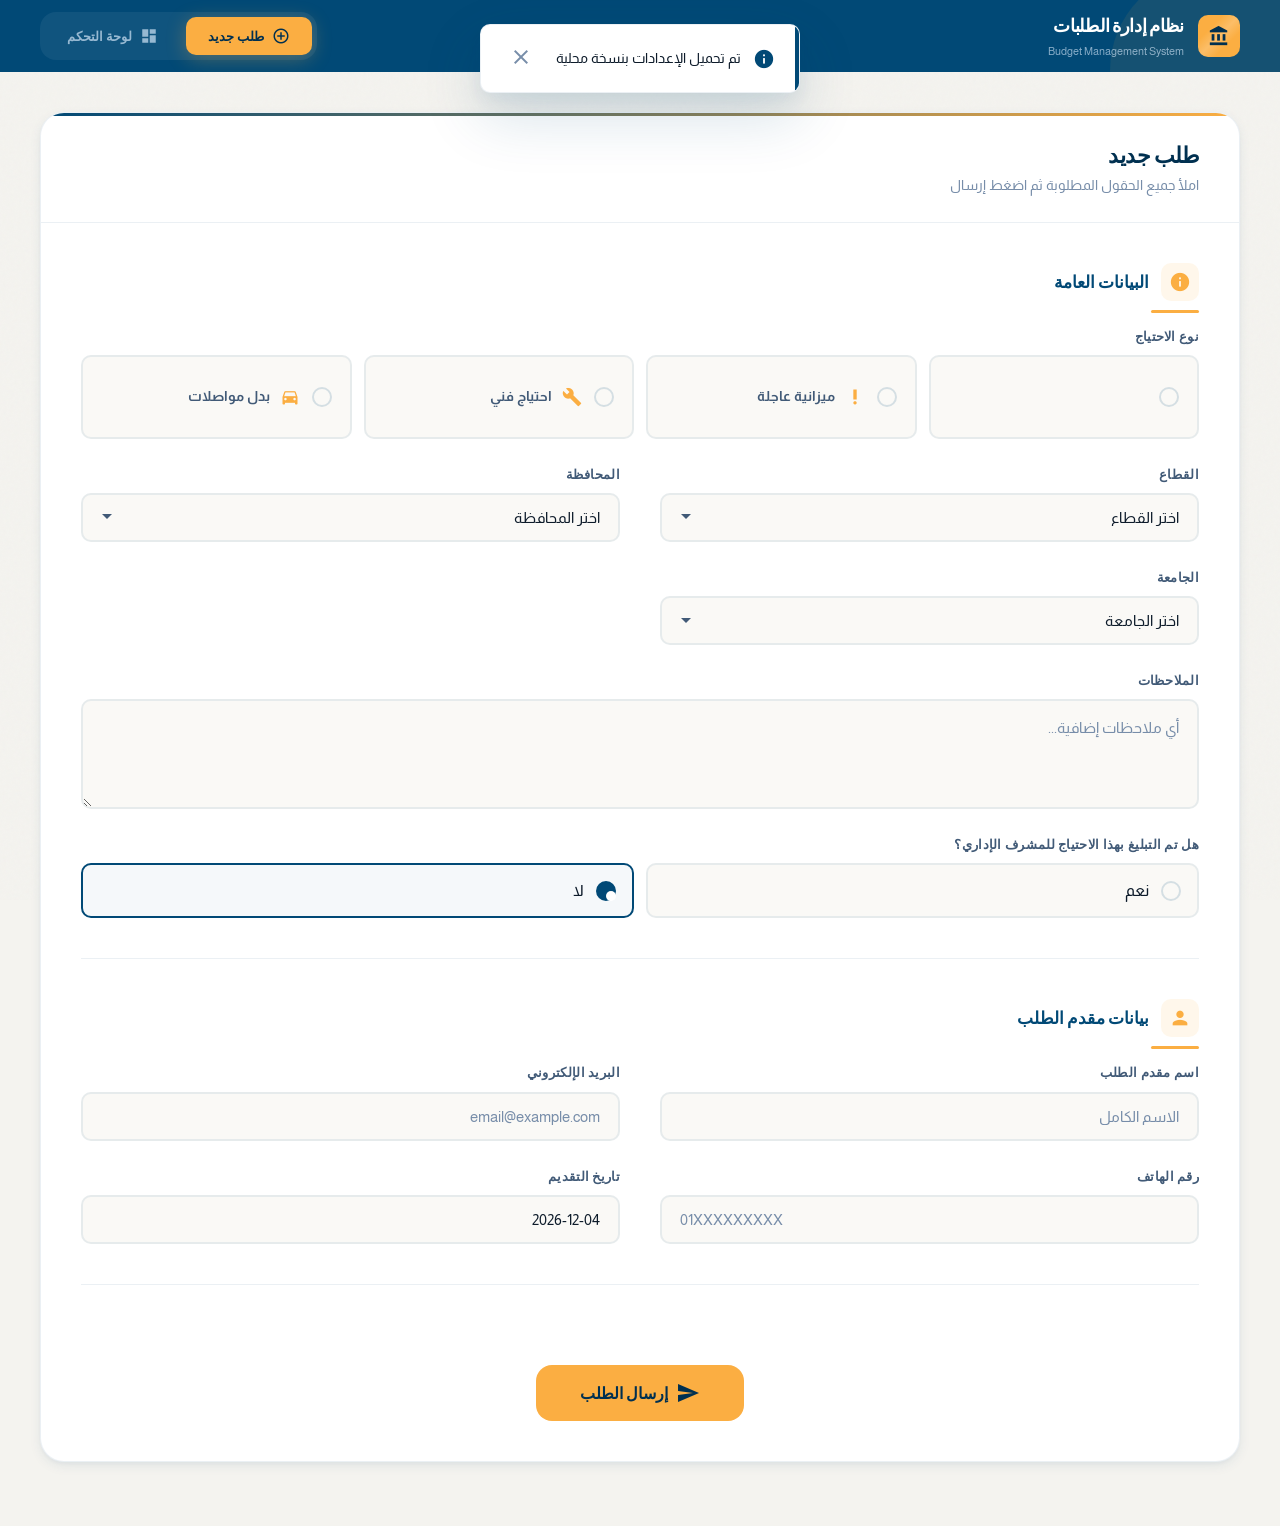
<file: index.html>
<!DOCTYPE html>
<html dir="rtl" lang="ar">
<head>
  <meta charset="UTF-8">
  <meta name="viewport" content="width=device-width, initial-scale=1.0">
  <base target="_top">
  <link rel="preconnect" href="https://fonts.googleapis.com">
  <link rel="preconnect" href="https://fonts.gstatic.com" crossorigin>
  <link href="https://fonts.googleapis.com/css2?family=Outfit:wght@300;400;500;600;700;800;900&family=Almarai:wght@300;400;700;800&display=swap" rel="stylesheet">
  <link href="https://fonts.googleapis.com/icon?family=Material+Icons" rel="stylesheet">

<style>
:root {
  --navy:#014976;--navy-deep:#003050;--navy-light:#016199;
  --amber:#FBAE42;--amber-light:#FFD076;--amber-dark:#E09830;
  --offwhite:#F4F3EF;--cream:#FAF9F6;--white:#FFFFFF;
  --success:#2ECC71;--success-bg:#E8FAF0;--warning:#F39C12;--warning-bg:#FEF5E7;
  --danger:#E74C3C;--danger-bg:#FDECEB;--info:#3498DB;--info-bg:#EBF5FB;
  --text-primary:#0D1B2A;--text-secondary:#415A77;--text-muted:#778DA9;
  --text-on-navy:#E0EFFF;--text-on-amber:#1B1105;
  --border-light:rgba(1,73,118,0.08);--border-medium:rgba(1,73,118,0.15);
  --shadow-sm:0 1px 3px rgba(1,73,118,0.06),0 1px 2px rgba(1,73,118,0.04);
  --shadow-md:0 4px 12px rgba(1,73,118,0.08),0 2px 4px rgba(1,73,118,0.04);
  --shadow-lg:0 12px 40px rgba(1,73,118,0.12),0 4px 12px rgba(1,73,118,0.06);
  --shadow-xl:0 24px 60px rgba(1,73,118,0.16),0 8px 20px rgba(1,73,118,0.08);
  --shadow-amber:0 4px 20px rgba(251,174,66,0.3);--shadow-navy:0 8px 30px rgba(1,73,118,0.2);
  --font-display:'Outfit',sans-serif;--font-body:'Almarai',sans-serif;
  --radius-sm:6px;--radius-md:10px;--radius-lg:16px;--radius-xl:24px;--radius-pill:100px;
  --space-xs:4px;--space-sm:8px;--space-md:16px;--space-lg:24px;--space-xl:40px;--space-2xl:64px;
  --ease-out:cubic-bezier(0.16,1,0.3,1);--ease-bounce:cubic-bezier(0.34,1.56,0.64,1);
  --ease-smooth:cubic-bezier(0.4,0,0.2,1);--duration-fast:150ms;--duration-base:300ms;
}
*,*::before,*::after{margin:0;padding:0;box-sizing:border-box}
html{scroll-behavior:smooth}
body{font-family:var(--font-body);background:var(--offwhite);color:var(--text-primary);line-height:1.7;min-height:100vh;overflow-x:hidden;-webkit-font-smoothing:antialiased}
body::before{content:'';position:fixed;top:0;left:0;width:100%;height:100%;background-image:url("data:image/svg+xml,%3Csvg viewBox='0 0 256 256' xmlns='http://www.w3.org/2000/svg'%3E%3Cfilter id='noise'%3E%3CfeTurbulence type='fractalNoise' baseFrequency='0.9' numOctaves='4' stitchTiles='stitch'/%3E%3C/filter%3E%3Crect width='100%25' height='100%25' filter='url(%23noise)' opacity='0.025'/%3E%3C/svg%3E");pointer-events:none;z-index:0}

.loading-overlay{position:fixed;top:0;left:0;width:100%;height:100%;background:var(--navy);display:flex;justify-content:center;align-items:center;z-index:9999}
.loader{text-align:center}
.spinner{width:48px;height:48px;border:3px solid rgba(255,255,255,0.15);border-top-color:var(--amber);border-radius:50%;animation:spin 0.8s linear infinite;margin:0 auto 20px}
@keyframes spin{to{transform:rotate(360deg)}}
.loader p{color:var(--text-on-navy);font-family:var(--font-display);font-weight:500;font-size:14px;letter-spacing:0.5px;opacity:0.7}

.toast-container{position:fixed;top:24px;left:50%;transform:translateX(-50%);z-index:10000;display:flex;flex-direction:column;gap:10px}
.toast{background:var(--white);padding:16px 24px;border-radius:var(--radius-md);box-shadow:var(--shadow-xl);display:flex;align-items:center;gap:12px;min-width:320px;max-width:500px;animation:toastSlideIn 0.4s var(--ease-out);border:1px solid var(--border-light);position:relative;overflow:hidden}
.toast::before{content:'';position:absolute;top:0;right:0;width:4px;height:100%}
.toast.success::before{background:var(--success)}.toast.error::before{background:var(--danger)}.toast.warning::before{background:var(--warning)}.toast.info::before{background:var(--navy)}
.toast-icon{font-size:22px}.toast.success .toast-icon{color:var(--success)}.toast.error .toast-icon{color:var(--danger)}.toast.warning .toast-icon{color:var(--warning)}.toast.info .toast-icon{color:var(--navy)}
.toast-message{flex:1;font-size:14px;font-weight:500;color:var(--text-primary)}
.toast-close{background:none;border:none;cursor:pointer;color:var(--text-muted);padding:4px;border-radius:var(--radius-sm);transition:all var(--duration-fast) var(--ease-smooth)}
.toast-close:hover{background:rgba(1,73,118,0.04);color:var(--text-primary)}
@keyframes toastSlideIn{from{transform:translateY(-30px);opacity:0}to{transform:translateY(0);opacity:1}}

.header{background:var(--navy);position:sticky;top:0;z-index:100;overflow:hidden}
.header::before{content:'';position:absolute;top:-30px;right:-30px;width:200px;height:200px;background:var(--amber);opacity:0.08;border-radius:50%;pointer-events:none}
.header-content{max-width:1400px;margin:0 auto;padding:0 var(--space-xl);display:flex;justify-content:space-between;align-items:center;height:72px;position:relative;z-index:1}
.logo{display:flex;align-items:center;gap:14px}
.logo-icon{width:42px;height:42px;background:var(--amber);border-radius:var(--radius-md);display:flex;align-items:center;justify-content:center;position:relative;overflow:hidden}
.logo-icon::after{content:'';position:absolute;top:-50%;left:-50%;width:200%;height:200%;background:linear-gradient(135deg,transparent 40%,rgba(255,255,255,0.2) 50%,transparent 60%);animation:shimmer 3s ease-in-out infinite}
@keyframes shimmer{0%{transform:translateX(-100%) translateY(-100%)}100%{transform:translateX(100%) translateY(100%)}}
.logo-icon .material-icons{font-size:22px;color:var(--navy-deep);position:relative;z-index:1}
.logo h1{font-family:var(--font-display);font-size:18px;font-weight:700;color:var(--white);letter-spacing:-0.3px}
.logo .subtitle{font-size:11px;color:var(--text-on-navy);opacity:0.6;font-weight:400;margin-top:1px}

.nav{display:flex;gap:6px;background:rgba(255,255,255,0.06);padding:5px;border-radius:var(--radius-lg)}
.nav-btn{display:flex;align-items:center;gap:8px;padding:10px 22px;border:none;background:transparent;border-radius:var(--radius-md);cursor:pointer;font-family:var(--font-display);font-size:13px;font-weight:600;color:var(--text-on-navy);opacity:0.65;transition:all var(--duration-base) var(--ease-out)}
.nav-btn:hover{opacity:0.9;background:rgba(255,255,255,0.08)}
.nav-btn.active{background:var(--amber);color:var(--navy-deep);opacity:1;box-shadow:var(--shadow-amber)}
.nav-btn .material-icons{font-size:18px}

.progress-bar{height:3px;background:var(--border-light);position:fixed;top:72px;left:0;right:0;z-index:99;overflow:hidden}
.progress-fill{height:100%;background:linear-gradient(90deg,var(--amber),var(--amber-light),var(--amber));width:0%;transition:width 0.4s var(--ease-out);position:relative}
.progress-fill::after{content:'';position:absolute;top:0;right:0;width:60px;height:100%;background:linear-gradient(90deg,transparent,rgba(255,255,255,0.6),transparent);animation:progressShine 1.2s ease-in-out infinite}
@keyframes progressShine{0%{transform:translateX(-100%)}100%{transform:translateX(200%)}}

.app{min-height:100vh;position:relative;z-index:1}
.page{display:none;padding:var(--space-xl) var(--space-xl) var(--space-2xl);max-width:1400px;margin:0 auto;animation:pageReveal 0.6s var(--ease-out)}
.page.active{display:block}
@keyframes pageReveal{from{opacity:0;transform:translateY(16px)}to{opacity:1;transform:translateY(0)}}
.container{width:100%}

.card{background:var(--white);border-radius:var(--radius-xl);box-shadow:var(--shadow-md);overflow:hidden;border:1px solid var(--border-light);position:relative}
.card::before{content:'';position:absolute;top:0;right:0;left:0;height:3px;background:linear-gradient(90deg,var(--navy),var(--amber));border-radius:var(--radius-xl) var(--radius-xl) 0 0}
.card-header{padding:var(--space-lg) var(--space-xl);border-bottom:1px solid var(--border-light);display:flex;justify-content:space-between;align-items:center;flex-wrap:wrap;gap:var(--space-md)}
.card-header h2{font-family:var(--font-display);font-size:22px;font-weight:800;color:var(--navy-deep);letter-spacing:-0.5px}
.card-header p{color:var(--text-muted);font-size:14px}

.stats-grid{display:grid;grid-template-columns:repeat(auto-fit,minmax(200px,1fr));gap:var(--space-lg);margin-bottom:var(--space-xl)}
.stat-card{background:var(--white);border-radius:var(--radius-xl);padding:var(--space-lg);box-shadow:var(--shadow-sm);border:1px solid var(--border-light);display:flex;align-items:center;gap:var(--space-lg);transition:all var(--duration-base) var(--ease-out);position:relative;overflow:hidden}
.stat-card:hover{transform:translateY(-4px);box-shadow:var(--shadow-lg);border-color:var(--border-medium)}
.stat-icon{width:56px;height:56px;border-radius:var(--radius-lg);display:flex;align-items:center;justify-content:center;flex-shrink:0}
.stat-icon .material-icons{font-size:26px;color:white}
.stat-icon.navy{background:linear-gradient(135deg,var(--navy),var(--navy-light))}
.stat-icon.amber{background:linear-gradient(135deg,var(--amber-dark),var(--amber))}
.stat-icon.green{background:linear-gradient(135deg,#27AE60,#2ECC71)}
.stat-icon.red{background:linear-gradient(135deg,#C0392B,#E74C3C)}
.stat-icon.purple{background:linear-gradient(135deg,#6C3483,#8E44AD)}
.stat-icon.teal{background:linear-gradient(135deg,#00897B,#26A69A)}
.stat-info h3{font-family:var(--font-display);font-size:30px;font-weight:800;color:var(--navy-deep);line-height:1.1;letter-spacing:-1px}
.stat-info p{color:var(--text-muted);font-size:13px;font-weight:600;margin-top:4px}
.stat-sub{font-family:var(--font-display);font-size:13px;font-weight:700;color:var(--amber-dark);margin-top:4px;display:flex;align-items:center;gap:4px}
.stat-sub::before{content:'';width:4px;height:4px;background:var(--amber);border-radius:50%}
.stat-total-card{grid-column:1/-1;background:linear-gradient(135deg,var(--navy),var(--navy-light));color:white;display:flex;align-items:center;gap:var(--space-xl);padding:var(--space-xl) var(--space-xl);border:none}
.stat-total-card::before{display:none}
.stat-total-card .stat-icon{background:var(--amber);width:64px;height:64px;border-radius:var(--radius-lg)}
.stat-total-card .stat-icon .material-icons{font-size:30px;color:var(--navy-deep)}
.stat-total-card .stat-info h3{font-size:42px;color:white;letter-spacing:-2px}
.stat-total-card .stat-info p{color:rgba(255,255,255,0.7);font-size:14px}

.form{padding:var(--space-xl)}
.form-section{margin-bottom:var(--space-xl);padding-bottom:var(--space-xl);border-bottom:1px solid var(--border-light);position:relative}
.form-section:last-of-type{border-bottom:none;margin-bottom:0}
.section-title{display:flex;align-items:center;gap:12px;font-family:var(--font-display);font-size:17px;font-weight:700;color:var(--navy);margin-bottom:var(--space-lg);position:relative}
.section-title::after{content:'';position:absolute;bottom:-12px;right:0;width:48px;height:3px;background:var(--amber);border-radius:2px}
.section-title .material-icons{font-size:22px;color:var(--amber);background:rgba(251,174,66,0.1);width:38px;height:38px;display:flex;align-items:center;justify-content:center;border-radius:var(--radius-md)}
.form-grid{display:grid;grid-template-columns:repeat(2,1fr);gap:var(--space-lg) var(--space-xl)}
.form-group{display:flex;flex-direction:column;gap:8px}
.form-group.full-width{grid-column:span 2}
.form-label{font-family:var(--font-display);font-size:13px;font-weight:600;color:var(--text-secondary);text-transform:uppercase;letter-spacing:0.3px}
.form-input,.form-select,.form-textarea{padding:14px 18px;border:2px solid var(--border-light);border-radius:var(--radius-md);font-family:var(--font-body);font-size:15px;color:var(--text-primary);background:var(--cream);transition:all var(--duration-base) var(--ease-out);width:100%}
.form-input:focus,.form-select:focus,.form-textarea:focus{outline:none;border-color:var(--navy);background:var(--white);box-shadow:0 0 0 4px rgba(1,73,118,0.08)}
.form-input::placeholder,.form-textarea::placeholder{color:var(--text-muted)}
.form-textarea{resize:vertical;min-height:110px;line-height:1.7}
.item-textarea{min-height:72px;max-height:200px;overflow-y:hidden;resize:none;line-height:1.6;padding:12px 14px;font-family:var(--font-body);font-size:14px}
.form-select{cursor:pointer;appearance:none;background-image:url("data:image/svg+xml,%3Csvg xmlns='http://www.w3.org/2000/svg' width='12' height='12' viewBox='0 0 12 12'%3E%3Cpath fill='%23415A77' d='M6 8L1 3h10z'/%3E%3C/svg%3E");background-repeat:no-repeat;background-position:left 18px center;padding-left:42px}

.radio-group{display:grid;grid-template-columns:repeat(auto-fit,minmax(170px,1fr));gap:12px}
.radio-group.horizontal{grid-template-columns:repeat(auto-fit,minmax(110px,1fr))}
.radio-card{display:flex;align-items:center;gap:12px;padding:16px 18px;border:2px solid var(--border-light);border-radius:var(--radius-md);cursor:pointer;transition:all var(--duration-base) var(--ease-out);background:var(--cream);position:relative}
.radio-card:hover{border-color:var(--navy);background:var(--white)}
.radio-card input{display:none}
.radio-card input:checked~.radio-custom{background:var(--navy);border-color:var(--navy)}
.radio-card input:checked~.radio-custom::after{transform:scale(1)}
.radio-card input:checked~.radio-content{color:var(--navy);font-weight:700}
.radio-card:has(input:checked){border-color:var(--navy);background:rgba(1,73,118,0.04)}
.radio-card.small{padding:12px 16px}
.radio-custom{width:20px;height:20px;border:2px solid var(--border-medium);border-radius:50%;position:relative;flex-shrink:0;transition:all var(--duration-fast) var(--ease-out)}
.radio-custom::after{content:'';position:absolute;top:50%;left:50%;transform:translate(-50%,-50%) scale(0);width:10px;height:10px;background:white;border-radius:50%;transition:transform var(--duration-fast) var(--ease-bounce)}
.radio-content{display:flex;align-items:center;gap:10px;font-size:14px;font-weight:600;color:var(--text-secondary);transition:color var(--duration-fast)}
.radio-content .material-icons{font-size:20px;color:var(--amber)}

.input-with-icon{position:relative}
.input-with-icon .form-input{padding-left:56px}
.input-icon{position:absolute;left:18px;top:50%;transform:translateY(-50%);color:var(--text-muted);font-family:var(--font-display);font-size:13px;font-weight:700;background:rgba(1,73,118,0.06);padding:4px 10px;border-radius:var(--radius-sm)}

.table-container{overflow-x:auto}
.table-header{display:flex;justify-content:space-between;align-items:center;padding:var(--space-md) var(--space-xl);border-bottom:1px solid var(--border-light)}
.table-header h4{font-family:var(--font-display);font-size:15px;font-weight:700;color:var(--navy)}
.data-table{width:100%;border-collapse:collapse}
.data-table th{background:rgba(1,73,118,0.04);padding:14px 18px;text-align:right;font-family:var(--font-display);font-size:12px;font-weight:700;color:var(--text-muted);text-transform:uppercase;letter-spacing:0.5px;border-bottom:2px solid var(--border-light)}
.data-table td{padding:14px 18px;border-bottom:1px solid var(--border-light);font-size:14px}
.data-table tbody tr{transition:background var(--duration-fast)}
.data-table tbody tr:hover{background:rgba(1,73,118,0.02)}
.data-table tfoot td{background:var(--navy);color:var(--white);font-weight:700;font-family:var(--font-display)}
.text-left{text-align:left !important}

.btn{display:inline-flex;align-items:center;justify-content:center;gap:8px;padding:12px 24px;border:none;border-radius:var(--radius-md);font-family:var(--font-display);font-size:14px;font-weight:700;cursor:pointer;transition:all var(--duration-base) var(--ease-out);position:relative;overflow:hidden}
.btn::after{content:'';position:absolute;top:50%;left:50%;width:0;height:0;background:rgba(255,255,255,0.2);border-radius:50%;transition:width 0.4s,height 0.4s,top 0.4s,left 0.4s}
.btn:active::after{width:200px;height:200px;top:calc(50% - 100px);left:calc(50% - 100px)}
.btn-primary{background:var(--navy);color:var(--white)}
.btn-primary:hover{background:var(--navy-light);box-shadow:var(--shadow-navy);transform:translateY(-1px)}
.btn-secondary{background:var(--cream);color:var(--text-primary);border:1px solid var(--border-medium)}
.btn-secondary:hover{background:var(--white);border-color:var(--navy)}
.btn-amber{background:var(--amber);color:var(--navy-deep)}
.btn-amber:hover{background:var(--amber-dark);box-shadow:var(--shadow-amber);transform:translateY(-1px)}
.btn-danger{background:var(--danger);color:var(--white)}
.btn-danger:hover{background:#C0392B;transform:translateY(-1px)}
.btn-sm{padding:8px 16px;font-size:12px;border-radius:var(--radius-sm)}
.btn-lg{padding:16px 44px;font-size:16px;border-radius:var(--radius-lg)}
.btn:disabled{opacity:0.5;cursor:not-allowed;transform:none !important}
.form-actions{display:flex;justify-content:center;padding-top:var(--space-xl)}

.closed-wrap{min-height:65vh;display:flex;align-items:center;justify-content:center}
.closed-card{background:var(--white);border-radius:var(--radius-xl);box-shadow:var(--shadow-xl);padding:var(--space-2xl) var(--space-xl);text-align:center;max-width:520px;width:100%;border:1px solid var(--border-light);position:relative;overflow:hidden}
.closed-card::before{content:'';position:absolute;top:0;right:0;left:0;height:3px;background:linear-gradient(90deg,var(--navy),var(--amber))}
.closed-icon{width:100px;height:100px;border-radius:50%;background:var(--danger-bg);display:flex;align-items:center;justify-content:center;margin:0 auto 28px;animation:pulse 2s var(--ease-out) infinite}
.closed-icon .material-icons{font-size:50px;color:var(--danger)}
@keyframes pulse{0%{transform:scale(1)}50%{transform:scale(1.08)}100%{transform:scale(1)}}
.closed-card h2{font-family:var(--font-display);font-size:28px;font-weight:800;color:var(--navy-deep);margin-bottom:12px;letter-spacing:-0.5px}
.closed-card p{color:var(--text-secondary);font-size:15px;line-height:1.9}
.closed-note{color:var(--text-muted);font-size:13px;margin-top:20px;padding-top:20px;border-top:1px dashed var(--border-medium)}

.status-badge{display:inline-flex;align-items:center;gap:6px;padding:5px 14px;border-radius:var(--radius-pill);font-family:var(--font-display);font-size:12px;font-weight:700;letter-spacing:0.2px}
.status-badge.new{background:var(--info-bg);color:var(--info)}.status-badge.under-review{background:var(--warning-bg);color:var(--warning)}.status-badge.approved{background:var(--success-bg);color:var(--success)}.status-badge.rejected{background:var(--danger-bg);color:var(--danger)}.status-badge.completed{background:var(--success-bg);color:var(--success)}
.status-badge::before{content:'';width:6px;height:6px;border-radius:50%;background:currentColor}

.filters{display:flex;gap:12px;flex-wrap:wrap}
.search-box{display:flex;align-items:center;gap:10px;background:var(--cream);padding:10px 18px;border-radius:var(--radius-md);border:2px solid var(--border-light);transition:all var(--duration-base) var(--ease-out)}
.search-box:focus-within{border-color:var(--navy);background:var(--white)}
.search-box input{border:none;background:transparent;outline:none;font-family:var(--font-body);font-size:14px;width:200px;color:var(--text-primary)}
.search-box .material-icons{color:var(--text-muted);font-size:20px}

.pagination{display:flex;justify-content:center;align-items:center;gap:6px;padding:var(--space-lg)}
.pagination-btn{padding:8px 14px;border:1px solid var(--border-light);background:var(--white);border-radius:var(--radius-sm);cursor:pointer;font-family:var(--font-display);font-size:13px;font-weight:600;color:var(--text-secondary);transition:all var(--duration-fast) var(--ease-out)}
.pagination-btn:hover:not(:disabled){background:var(--navy);color:var(--white);border-color:var(--navy)}
.pagination-btn.active{background:var(--amber);color:var(--navy-deep);border-color:var(--amber)}
.pagination-btn:disabled{opacity:0.4;cursor:not-allowed}

.modal{display:none;position:fixed;top:0;left:0;width:100%;height:100%;z-index:1000}
.modal.active{display:flex;justify-content:center;align-items:center;animation:modalFadeIn 0.3s var(--ease-out)}
@keyframes modalFadeIn{from{opacity:0}to{opacity:1}}
.modal-overlay{position:absolute;top:0;left:0;width:100%;height:100%;background:rgba(0,48,80,0.6);backdrop-filter:blur(6px)}
.modal-content{position:relative;background:var(--white);border-radius:var(--radius-xl);width:92%;max-width:840px;max-height:90vh;overflow:hidden;box-shadow:var(--shadow-xl);animation:modalSlideUp 0.4s var(--ease-out)}
@keyframes modalSlideUp{from{transform:translateY(30px);opacity:0}to{transform:translateY(0);opacity:1}}
.modal-header{display:flex;justify-content:space-between;align-items:center;padding:var(--space-lg) var(--space-xl);border-bottom:1px solid var(--border-light);background:var(--navy)}
.modal-header h2{font-family:var(--font-display);font-size:18px;font-weight:700;color:var(--white)}
.modal-close{background:rgba(255,255,255,0.15);border:none;cursor:pointer;color:var(--white);padding:8px;border-radius:var(--radius-sm);transition:all var(--duration-fast)}
.modal-close:hover{background:rgba(255,255,255,0.25)}
.modal-body{padding:var(--space-xl);overflow-y:auto;max-height:calc(90vh - 80px)}

.detail-section{margin-bottom:var(--space-xl)}
.detail-title{font-family:var(--font-display);font-size:15px;font-weight:700;color:var(--navy);margin-bottom:var(--space-md);padding-bottom:var(--space-sm);border-bottom:2px solid var(--amber);display:inline-block}
.detail-content{display:flex;flex-direction:column;gap:var(--space-md)}
.detail-item{display:flex;flex-direction:column;gap:4px}
.detail-label{font-family:var(--font-display);font-size:11px;font-weight:700;color:var(--text-muted);text-transform:uppercase;letter-spacing:0.5px}
.detail-value{font-size:14px;color:var(--text-primary);font-weight:500}

.modal-amount-banner{display:flex;align-items:center;justify-content:space-between;background:linear-gradient(135deg,var(--navy),var(--navy-light));color:white;padding:20px 24px;border-radius:var(--radius-lg);margin-bottom:var(--space-lg);box-shadow:var(--shadow-md);position:relative;overflow:hidden}
.modal-amount-banner::after{content:'';position:absolute;top:-40px;left:-40px;width:140px;height:140px;background:var(--amber);opacity:0.12;border-radius:50%}
.modal-amount-banner .material-icons{font-size:42px;opacity:.9;position:relative;z-index:1}
.modal-amount-label{font-size:13px;opacity:.8;margin-bottom:2px}
.modal-amount-value{font-family:var(--font-display);font-size:32px;font-weight:800;letter-spacing:-1px;line-height:1.2}
.modal-amount-note{font-size:12px;opacity:.7;margin-top:2px}

.status-update-form{display:flex;gap:12px;align-items:center;flex-wrap:wrap}
.status-update-form .form-select{flex:1;min-width:200px}

.workflow-timeline{position:relative;padding-right:28px}
.workflow-timeline::before{content:'';position:absolute;top:0;right:10px;width:2px;height:100%;background:var(--border-light)}
.timeline-item{position:relative;padding-bottom:var(--space-lg);padding-right:var(--space-xl)}
.timeline-icon{position:absolute;right:-22px;top:0;width:24px;height:24px;border-radius:50%;display:flex;align-items:center;justify-content:center;border:3px solid var(--white);box-shadow:var(--shadow-sm)}
.timeline-icon .material-icons{font-size:12px;color:white}
.timeline-icon.blue{background:var(--navy)}.timeline-icon.green{background:var(--success)}.timeline-icon.yellow{background:var(--amber)}.timeline-icon.red{background:var(--danger)}.timeline-icon.purple{background:#8E44AD}
.timeline-header{display:flex;justify-content:space-between;align-items:center;margin-bottom:4px}
.timeline-header strong{font-family:var(--font-display);font-size:13px;color:var(--text-primary)}
.timeline-date{font-size:11px;color:var(--text-muted)}
.timeline-details{font-size:13px;color:var(--text-secondary);line-height:1.5}

.hidden{display:none !important}
.field-error .form-input,.field-error .form-select,.field-error .form-textarea,.field-error .radio-group{border-color:var(--danger) !important;box-shadow:0 0 0 3px rgba(231,76,60,0.1) !important}
.field-error-msg{color:var(--danger);font-size:12px;font-weight:600;margin-top:4px;display:none;align-items:center;gap:4px}
.field-error .field-error-msg{display:flex}
.form-group .form-input:focus,.form-group .form-select:focus,.form-group .form-textarea:focus{border-color:var(--navy);box-shadow:0 0 0 4px rgba(1,73,118,0.08)}

.btn-loading .btn-text{opacity:0}.btn-loading .btn-spinner{display:block}
.btn-spinner{display:none;width:20px;height:20px;border:2.5px solid rgba(255,255,255,0.3);border-top-color:currentColor;border-radius:50%;animation:spin 0.6s linear infinite;position:absolute}

.skeleton{background:linear-gradient(90deg,var(--border-light) 25%,rgba(1,73,118,0.06) 50%,var(--border-light) 75%);background-size:200% 100%;animation:skeletonPulse 1.5s ease-in-out infinite;border-radius:var(--radius-md)}
@keyframes skeletonPulse{0%{background-position:200% 0}100%{background-position:-200% 0}}

.stagger>*{opacity:0;transform:translateY(20px);animation:staggerIn 0.5s var(--ease-out) forwards}
.stagger>*:nth-child(1){animation-delay:0.05s}.stagger>*:nth-child(2){animation-delay:0.1s}.stagger>*:nth-child(3){animation-delay:0.15s}.stagger>*:nth-child(4){animation-delay:0.2s}.stagger>*:nth-child(5){animation-delay:0.25s}.stagger>*:nth-child(6){animation-delay:0.3s}
@keyframes staggerIn{to{opacity:1;transform:translateY(0)}}

.password-overlay{position:fixed;top:0;left:0;width:100%;height:100%;z-index:5000;display:flex;justify-content:center;align-items:center}
.password-card{background:var(--white);border-radius:var(--radius-xl);padding:var(--space-2xl);width:420px;max-width:90vw;text-align:center;box-shadow:var(--shadow-xl);border:1px solid var(--border-light)}
.password-card .lock-icon{width:80px;height:80px;background:linear-gradient(135deg,var(--navy),var(--navy-light));border-radius:50%;display:flex;align-items:center;justify-content:center;margin:0 auto 24px;box-shadow:var(--shadow-navy)}
.password-card .lock-icon .material-icons{font-size:36px;color:var(--amber)}
.password-card h2{font-family:var(--font-display);font-size:22px;font-weight:800;color:var(--navy-deep);margin-bottom:8px}
.password-card p{color:var(--text-muted);font-size:14px;margin-bottom:24px}
.password-card .error-msg{color:var(--danger);font-size:13px;margin-top:8px;min-height:20px}

.table-skeleton td{padding:16px 18px}
.table-skeleton .sk-line{height:16px;border-radius:4px}
.table-skeleton .sk-badge{height:26px;border-radius:100px;width:80px}
.table-skeleton .sk-btn{height:32px;border-radius:var(--radius-sm);width:70px}

@keyframes modalFadeIn{from{opacity:0}to{opacity:1}}
@keyframes modalSlideUp{from{transform:translateY(30px) scale(0.97);opacity:0}to{transform:translateY(0) scale(1);opacity:1}}
@keyframes toastSlideIn{from{transform:translateY(-30px) scale(0.95);opacity:0}to{transform:translateY(0) scale(1);opacity:1}}
@keyframes toastSlideOut{from{opacity:1;transform:translateY(0)}to{opacity:0;transform:translateY(-20px)}}

.toast{animation:toastSlideIn 0.4s var(--ease-out)}
.toast.removing{animation:toastSlideOut 0.3s var(--ease-out) forwards}

@keyframes ripple{to{transform:scale(4);opacity:0}}
.btn::before{content:'';position:absolute;top:50%;left:50%;width:0;height:0;background:rgba(255,255,255,0.25);border-radius:50%;transform:translate(-50%,-50%);opacity:0;transition:none}
.btn:active::before{width:200px;height:200px;opacity:0;transition:width 0.5s,height 0.5s,opacity 0.5s}

.stat-card{animation:cardFloat 0.5s var(--ease-out) backwards}
.stat-card:nth-child(1){animation-delay:0s}.stat-card:nth-child(2){animation-delay:0.08s}.stat-card:nth-child(3){animation-delay:0.16s}.stat-card:nth-child(4){animation-delay:0.24s}.stat-card:nth-child(5){animation-delay:0.32s}.stat-card:nth-child(6){animation-delay:0.4s}
@keyframes cardFloat{from{opacity:0;transform:translateY(24px) scale(0.96)}to{opacity:1;transform:translateY(0) scale(1)}}

.data-table tbody tr{animation:rowSlide 0.3s var(--ease-out) backwards}
.data-table tbody tr:nth-child(1){animation-delay:0.02s}.data-table tbody tr:nth-child(2){animation-delay:0.04s}.data-table tbody tr:nth-child(3){animation-delay:0.06s}.data-table tbody tr:nth-child(4){animation-delay:0.08s}.data-table tbody tr:nth-child(5){animation-delay:0.1s}
@keyframes rowSlide{from{opacity:0;transform:translateX(12px)}to{opacity:1;transform:translateX(0)}}

@media(max-width:1024px){.header-content{padding:0 var(--space-lg)}.page{padding:var(--space-lg)}.form-grid{grid-template-columns:1fr}.form-group.full-width{grid-column:span 1}}
@media(max-width:768px){.header-content{flex-direction:column;gap:12px;height:auto;padding:var(--space-md) var(--space-lg)}.nav{width:100%;justify-content:center}.stats-grid{grid-template-columns:1fr 1fr}.card-header{flex-direction:column;align-items:flex-start}.filters{width:100%}.search-box{width:100%}.search-box input{width:100%}.detail-content{grid-template-columns:1fr}.modal-content{width:96%}#monthlyItemsTable thead,#urgentItemsTable thead{display:none}#monthlyItemsTable tbody tr,#urgentItemsTable tbody tr{display:grid;grid-template-columns:1fr;gap:10px;padding:16px;border:1px solid var(--border-light);border-radius:var(--radius-md);margin-bottom:12px;background:var(--cream)}#monthlyItemsTable tbody td,#urgentItemsTable tbody td{display:flex;flex-direction:column;gap:4px}#monthlyItemsTable tbody td[data-label="البند"]{grid-column:1/-1}#monthlyItemsTable tbody td[data-label]::before,#urgentItemsTable tbody td[data-label]::before{content:attr(data-label);font-family:var(--font-display);font-size:11px;font-weight:700;color:var(--text-muted);text-transform:uppercase;letter-spacing:0.3px;margin-bottom:2px}#monthlyItemsTable tbody td.item-actions,#urgentItemsTable tbody td.item-actions{align-self:end;flex-direction:row}#monthlyItemsTable tfoot tr,#urgentItemsTable tfoot tr{flex-direction:row;justify-content:space-between;align-items:center;padding:12px 16px}}
@media(max-width:480px){.logo h1{font-size:15px}.logo .subtitle{display:none}.nav-btn span:not(.material-icons){display:none}.nav-btn{padding:10px 14px}.radio-group{grid-template-columns:1fr}.stats-grid{grid-template-columns:1fr}.stat-card{padding:var(--space-md)}.stat-info h3{font-size:24px}.form{padding:var(--space-md)}}
@media print{.header,.nav,.form-actions,.pagination,.loading-overlay{display:none !important}.card{box-shadow:none;border:1px solid #ddd}.page{padding:0}}
::-webkit-scrollbar{width:8px}::-webkit-scrollbar-track{background:var(--offwhite)}::-webkit-scrollbar-thumb{background:var(--border-medium);border-radius:4px}::-webkit-scrollbar-thumb:hover{background:var(--navy)}
</style>
</head>
<body>

<div id="loadingOverlay" class="loading-overlay">
  <div class="loader"><div class="spinner"></div><p>جاري التحميل...</p></div>
</div>
<div id="toastContainer" class="toast-container"></div>

<div id="app" class="app">
  <header class="header">
    <div class="header-content">
      <div class="logo">
        <div class="logo-icon"><span class="material-icons">account_balance</span></div>
        <div><h1>نظام إدارة الطلبات</h1><div class="subtitle">Budget Management System</div></div>
      </div>
      <nav class="nav">
        <button class="nav-btn active" data-page="form" onclick="showPage('form')"><span class="material-icons">add_circle_outline</span><span>طلب جديد</span></button>
        <button class="nav-btn" data-page="dashboard" onclick="showPage('dashboard')"><span class="material-icons">dashboard</span><span>لوحة التحكم</span></button>
      </nav>
    </div>
  </header>

  <div id="progressBar" class="progress-bar" style="display:none;"><div class="progress-fill"></div></div>

  <main id="formPage" class="page active">
    <div class="container"><div class="card">
      <div class="card-header"><div><h2>طلب جديد</h2><p>املأ جميع الحقول المطلوبة ثم اضغط إرسال</p></div></div>
      <form id="requestForm" class="form">
        <input type="hidden" id="csrfToken" name="csrfToken">

        <div class="form-section">
          <h3 class="section-title"><span class="material-icons">info</span> البيانات العامة</h3>
          <div class="form-grid">
            <div class="form-group full-width">
              <label class="form-label">نوع الاحتياج</label>
              <div class="radio-group">
                <label class="radio-card"><input type="radio" name="requestType" value="ميزانية شهرية" onchange="handleRequestTypeChange(this)"><span class="radio-custom"></span><span class="radio-content"><span class="material-icons">calendar_month</span><span>ميزانية شهرية</span></span></label>
                <label class="radio-card"><input type="radio" name="requestType" value="ميزانية عاجلة" onchange="handleRequestTypeChange(this)"><span class="radio-custom"></span><span class="radio-content"><span class="material-icons">priority_high</span><span>ميزانية عاجلة</span></span></label>
                <label class="radio-card"><input type="radio" name="requestType" value="احتياج فني" onchange="handleRequestTypeChange(this)"><span class="radio-custom"></span><span class="radio-content"><span class="material-icons">build</span><span>احتياج فني</span></span></label>
                <label class="radio-card"><input type="radio" name="requestType" value="بدل مواصلات" onchange="handleRequestTypeChange(this)"><span class="radio-custom"></span><span class="radio-content"><span class="material-icons">directions_car</span><span>بدل مواصلات</span></span></label>
              </div>
            </div>
            <div class="form-group"><label class="form-label" for="sector">القطاع</label><select id="sector" name="sector" class="form-select"><option value="">اختر القطاع</option></select></div>
            <div class="form-group"><label class="form-label" for="governorate">المحافظة</label><select id="governorate" name="governorate" class="form-select"><option value="">اختر المحافظة</option></select></div>
            <div class="form-group"><label class="form-label" for="university">الجامعة</label><select id="university" name="university" class="form-select"><option value="">اختر الجامعة</option></select></div>
            <div class="form-group full-width"><label class="form-label" for="notes">الملاحظات</label><textarea id="notes" name="notes" class="form-textarea" rows="3" placeholder="أي ملاحظات إضافية..."></textarea></div>
            <div class="form-group full-width">
              <label class="form-label">هل تم التبليغ بهذا الاحتياج للمشرف الإداري؟</label>
              <div class="radio-group horizontal">
                <label class="radio-card small"><input type="radio" name="notifiedAdmin" value="true"><span class="radio-custom"></span><span>نعم</span></label>
                <label class="radio-card small"><input type="radio" name="notifiedAdmin" value="false" checked><span class="radio-custom"></span><span>لا</span></label>
              </div>
            </div>
          </div>
        </div>

        <div id="monthlyBudgetSection" class="form-section hidden">
          <h3 class="section-title"><span class="material-icons">account_balance_wallet</span> بيانات الميزانية الشهرية</h3>
          <div class="form-grid">
            <div class="form-group"><label class="form-label" for="budgetMonth">طلب ميزانية شهر</label><input type="month" id="budgetMonth" name="budgetMonth" class="form-input"></div>
            <div class="form-group"><label class="form-label" for="monthlyAmount">المبلغ المطلوب</label><div class="input-with-icon"><input type="number" id="monthlyAmount" name="amount" class="form-input" min="0" step="0.01" placeholder="0.00"><span class="input-icon">ج.م</span></div></div>
            <div class="form-group"><label class="form-label" for="deadline">Deadline تسليم الميزانية</label><input type="date" id="deadline" name="deadline" class="form-input"></div>
            <div class="form-group"><label class="form-label" for="transferNumber">رقم التحويل</label><input type="text" id="transferNumber" name="transferNumber" class="form-input" placeholder="إنستا باي / محفظة"></div>
          </div>
          <div class="table-container">
            <div class="table-header"><h4>بنود الصرف</h4><button type="button" class="btn btn-secondary btn-sm" onclick="addItemRow()"><span class="material-icons">add</span> إضافة بند</button></div>
            <table id="monthlyItemsTable" class="data-table"><thead><tr><th>البند</th><th>الوصف</th><th>التكلفة</th><th>الإجراءات</th></tr></thead><tbody id="monthlyItemsBody"></tbody><tfoot><tr><td colspan="2" class="text-left"><strong>الإجمالي</strong></td><td id="monthlyTotal">0.00 ج.م</td><td></td></tr></tfoot></table>
          </div>
        </div>

        <div id="urgentBudgetSection" class="form-section hidden">
          <h3 class="section-title"><span class="material-icons">warning</span> بيانات الميزانية العاجلة</h3>
          <div class="form-grid">
            <div class="form-group"><label class="form-label" for="urgentDate">تاريخ الطلب</label><input type="date" id="urgentDate" name="submissionDate" class="form-input"></div>
            <div class="form-group"><label class="form-label" for="activityName">الفاعلية أو النشاط</label><input type="text" id="activityName" name="activityName" class="form-input" placeholder="اسم النشاط"></div>
            <div class="form-group"><label class="form-label" for="urgentAmount">المبلغ المطلوب</label><div class="input-with-icon"><input type="number" id="urgentAmount" name="amount" class="form-input" min="0" step="0.01" placeholder="0.00"><span class="input-icon">ج.م</span></div></div>
            <div class="form-group"><label class="form-label" for="urgentTransfer">رقم التحويل</label><input type="text" id="urgentTransfer" name="transferNumber" class="form-input" placeholder="رقم التحويل"></div>
          </div>
          <div class="table-container">
            <div class="table-header"><h4>بنود الصرف</h4><button type="button" class="btn btn-secondary btn-sm" onclick="addItemRow('urgent')"><span class="material-icons">add</span> إضافة بند</button></div>
            <table id="urgentItemsTable" class="data-table"><thead><tr><th>الوصف</th><th>التكلفة</th><th>الإجراءات</th></tr></thead><tbody id="urgentItemsBody"></tbody><tfoot><tr><td class="text-left"><strong>الإجمالي</strong></td><td id="urgentTotal">0.00 ج.م</td><td></td></tr></tfoot></table>
          </div>
        </div>

        <div id="technicalNeedSection" class="form-section hidden">
          <h3 class="section-title"><span class="material-icons">engineering</span> بيانات الاحتياج الفني</h3>
          <div class="form-grid">
            <div class="form-group"><label class="form-label" for="committee">اختيار اللجنة</label><select id="committee" name="committee" class="form-select"><option value="">اختر اللجنة</option></select></div>
            <div class="form-group"><label class="form-label" for="technicalDate">تاريخ تقديم الطلب</label><input type="date" id="technicalDate" name="submissionDate" class="form-input"></div>
            <div class="form-group"><label class="form-label" for="executionDate">تاريخ التنفيذ</label><input type="date" id="executionDate" name="executionDate" class="form-input"></div>
            <div class="form-group"><label class="form-label" for="purpose">الغرض</label><input type="text" id="purpose" name="purpose" class="form-input" placeholder="الغرض من الطلب"></div>
            <div class="form-group"><label class="form-label" for="followUpEmail">إيميل المتابعة</label><input type="email" id="followUpEmail" name="followUpEmail" class="form-input" placeholder="email@example.com"></div>
            <div class="form-group full-width"><label class="form-label" for="technicalNeed">الاحتياج المطلوب</label><textarea id="technicalNeed" name="technicalNeed" class="form-textarea" rows="5" placeholder="اشرح الاحتياج الفني بالتفصيل..."></textarea></div>
          </div>
        </div>

        <div id="transportAllowanceSection" class="form-section hidden">
          <h3 class="section-title"><span class="material-icons">directions_bus</span> بيانات بدل المواصلات</h3>
          <div class="form-grid">
            <div class="form-group"><label class="form-label" for="transportActivity">اسم النشاط</label><input type="text" id="transportActivity" name="activityName" class="form-input" placeholder="اسم النشاط"></div>
            <div class="form-group"><label class="form-label" for="transportDate">التاريخ</label><input type="date" id="transportDate" name="submissionDate" class="form-input"></div>
            <div class="form-group"><label class="form-label" for="transportAmount">المبلغ</label><div class="input-with-icon"><input type="number" id="transportAmount" name="amount" class="form-input" min="0" step="0.01" placeholder="0.00"><span class="input-icon">ج.م</span></div></div>
            <div class="form-group"><label class="form-label" for="numberOfPeople">عدد الأفراد</label><input type="number" id="numberOfPeople" name="numberOfPeople" class="form-input" min="1" placeholder="1"></div>
            <div class="form-group full-width"><label class="form-label" for="reason">سبب الصرف</label><textarea id="reason" name="reason" class="form-textarea" rows="3" placeholder="اشرح سبب الصرف..."></textarea></div>
            <div class="form-group"><label class="form-label" for="transportTransfer">رقم التحويل</label><input type="text" id="transportTransfer" name="transferNumber" class="form-input" placeholder="رقم التحويل"></div>
          </div>
        </div>

        <div class="form-section">
          <h3 class="section-title"><span class="material-icons">person</span> بيانات مقدم الطلب</h3>
          <div class="form-grid">
            <div class="form-group"><label class="form-label" for="requesterName">اسم مقدم الطلب</label><input type="text" id="requesterName" name="requesterName" class="form-input" placeholder="الاسم الكامل"></div>
            <div class="form-group"><label class="form-label" for="requesterEmail">البريد الإلكتروني</label><input type="email" id="requesterEmail" name="requesterEmail" class="form-input" placeholder="email@example.com"></div>
            <div class="form-group"><label class="form-label" for="requesterPhone">رقم الهاتف</label><input type="tel" id="requesterPhone" name="requesterPhone" class="form-input" placeholder="01XXXXXXXXX"></div>
            <div class="form-group"><label class="form-label">تاريخ التقديم</label><input type="text" id="submissionDateDisplay" class="form-input" readonly></div>
          </div>
        </div>

        <div class="form-actions">
          <button type="button" class="btn btn-amber btn-lg" id="submitBtn" onclick="submitRequest()"><span class="material-icons">send</span> إرسال الطلب</button>
        </div>
      </form>
    </div></div>
  </main>

  <main id="closedPage" class="page">
    <div class="container closed-wrap">
      <div class="closed-card">
        <div class="closed-icon"><span class="material-icons">event_busy</span></div>
        <h2>تم إغلاق الاستمارة</h2>
        <p>نعتذر، تم إغلاق الاستمارة حالياً ولا يمكن إرسال طلبات جديدة.</p>
        <p>في حال وجود أي استفسار يرجى التواصل مع إدارة النظام.</p>
        <div class="closed-note">شكراً لتفهمكم</div>
      </div>
    </div>
  </main>

  <main id="dashboardPage" class="page">
    <div class="container">
      <div style="margin-bottom:var(--space-lg)"><button class="btn btn-secondary" onclick="showPage('form')"><span class="material-icons">arrow_forward</span> العودة لطلب جديد</button></div>
      <div class="stats-grid" id="statsGrid"></div>
      <div class="card">
        <div class="card-header">
          <h2>الطلبات</h2>
          <div class="filters">
            <div class="search-box"><span class="material-icons">search</span><input type="text" id="searchInput" placeholder="بحث..." oninput="handleSearch()"></div>
            <select id="statusFilter" class="form-select" onchange="loadRequests()"><option value="">جميع الحالات</option><option value="New">جديد</option><option value="Under Review">قيد المراجعة</option><option value="Approved">معتمد</option><option value="Rejected">مرفوض</option><option value="Completed">مكتمل</option></select>
            <select id="typeFilter" class="form-select" onchange="loadRequests()"><option value="">جميع الأنواع</option><option value="ميزانية شهرية">ميزانية شهرية</option><option value="ميزانية عاجلة">ميزانية عاجلة</option><option value="احتياج فني">احتياج فني</option><option value="بدل مواصلات">بدل مواصلات</option></select>
          </div>
        </div>
        <div class="table-container">
          <table class="data-table" id="requestsTable"><thead><tr><th>رقم الطلب</th><th>مقدم الطلب</th><th>القطاع</th><th>نوع الطلب</th><th>الحالة</th><th>التاريخ</th><th>الإجراءات</th></tr></thead><tbody id="requestsBody"></tbody></table>
        </div>
        <div class="pagination" id="pagination"></div>
      </div>
    </div>
  </main>

  <div id="requestModal" class="modal">
    <div class="modal-overlay" onclick="closeModal()"></div>
    <div class="modal-content">
      <div class="modal-header"><h2 id="modalTitle">تفاصيل الطلب</h2><button class="modal-close" onclick="closeModal()"><span class="material-icons">close</span></button></div>
      <div class="modal-body" id="modalBody"></div>
    </div>
  </div>

  <div id="passwordModal" class="password-overlay hidden">
    <div class="password-card">
      <div class="lock-icon"><span class="material-icons">lock</span></div>
      <h2>لوحة التحكم</h2>
      <p>أدخل كلمة المرور للوصول</p>
      <input type="password" id="dashboardPassword" class="form-input" placeholder="كلمة المرور" style="text-align:center;font-size:16px;padding:16px;margin-bottom:16px" onkeydown="if(event.key==='Enter')checkDashboardPassword()">
      <button class="btn btn-amber btn-lg" style="width:100%" onclick="checkDashboardPassword()"><span class="material-icons">login</span> دخول</button>
      <button class="btn btn-secondary" style="width:100%;margin-top:10px" onclick="closePasswordModal()"><span class="material-icons">arrow_forward</span> عودة</button>
      <div id="passwordError" class="error-msg"></div>
    </div>
  </div>
</div>

<script>
/* ===========================================
   CONFIG - غيّر الرابط ده بالـ Apps Script URL بتاعك
   =========================================== */
var API_URL = 'https://script.google.com/macros/s/AKfycbyc3P0K2iBe7fG4-ncbTZ4qEeOvXdKf_UBwPBBEYs29qGY05MVmAZ7TkEL-O5nSnsfX7w/exec';

var appState = {
  currentPage: 'form',
  currentRequestPage: 1,
  totalPages: 1,
  csrfToken: '',
  config: null,
  initialized: false,
  dashboardUnlocked: false
};

var FALLBACK_CONFIG = {
  requestTypes: { MONTHLY: 'ميزانية شهرية', URGENT: 'ميزانية عاجلة', TECHNICAL: 'احتياج فني', TRANSPORT: 'بدل مواصلات' },
  statuses: { NEW: 'New', UNDER_REVIEW: 'Under Review', APPROVED: 'Approved', REJECTED: 'Rejected', COMPLETED: 'Completed' },
  sectors: ['اللجان المركزية','التوسع','التفعيل','قطاع بحري','قطاع الجنوب 1','قطاع الجنوب 2','قطاع شمال الصعيد','قطاع القاهرة الكبري','قطاع القناة'],
  governorates: ['القاهرة','الأسكندرية','بورسعيد','السويس','دمياط','الدقهلية','الشرقية','القليوبية','كفر الشيخ','الغربية','المنوفية','البحيرة','الإسماعيلية','الجيزة','بنى سويف','الفيوم','المنيا','أسيوط','سوهاج','قنا','أسوان','الأقصر','البحر الأحمر','الوادي الجديد','مطروح','شمال سيناء','جنوب سيناء'],
  universities: ['فريق مركزي','جامعة القاهرة','جامعة المنصورة','جامعة السويس','جامعة قناة السويس','جامعة بنها','جامعة الأزهر بالقاهرة','جامعة MTI','جامعة المنيا','جامعة بني سويف','جامعة أسيوط','جامعة أسوان','جامعة قنا','جامعة سوهاج','جامعة المعهد العاشر فرع مطروح','جامعة المعهد العاشر','جامعة المنوفية','جامعة طنطا','جامعة طيبة التكنولوجية','جامعة Sphinx','جامعة الأقصر الحكومية','جامعة الأقصر الأهلية','جامعة سيناء','جامعة العريش','جامعة EST','جامعة مطروح','جامعة الوادى الجديد','جامعة تفهنا فرع الأزهر','جامعة الأقصر فرع الأزهر','معهد القاهرة العالى الجديد','جامعة اللوتس','المعهد التكنولوچى العالى للعلوم التطبيقية','المعهد العالى للخدمة الإجتماعية باسوان','جامعة الأهرام الكندية','المعهد العالي للهندسة بالأقصر','جامعة المنوفية الأهلية','جامعة المنصورة الاهلية','جامعة الزقازيق','جامعة ميريت'],
  committees: ['Media','HR','PR','Training','Activation','IT','Attraction'],
  expenseItems: ['إيفنت','مطبوعات','جيفتات','استقبال','لوجستيك','قاعات','Other'],
  colors: {},
  formOpen: true
};

/* ===========================================
   API Helper - GET-based for Apps Script CORS compatibility
   =========================================== */
function apiCall(action, data) {
  var params = 'action=' + encodeURIComponent(action);
  if (data && typeof data === 'object') {
    for (var k in data) {
      if (data.hasOwnProperty(k) && data[k] !== undefined && data[k] !== null) {
        var v = data[k];
        if (typeof v === 'object') v = JSON.stringify(v);
        params += '&' + encodeURIComponent(k) + '=' + encodeURIComponent(String(v));
      }
    }
  }
  var url = API_URL + '?' + params;
  console.log('API call [' + action + '] URL length:', url.length);
  if (url.length > 7000) {
    console.error('URL too long for [' + action + ']:', url.length);
    return Promise.resolve({ success: false, error: 'البيانات كبيرة جداً. قلل عدد البنود أو طول النصوص.' });
  }
  return fetch(url, { method: 'GET' })
    .then(function(response) {
      console.log('API [' + action + '] HTTP status:', response.status);
      return response.text();
    })
    .then(function(text) {
      console.log('API [' + action + '] response (first 500 chars):', text.substring(0, 500));
      try { return JSON.parse(text); }
      catch(e) {
        console.error('JSON parse error for [' + action + ']:', e, 'Raw text:', text.substring(0, 200));
        return { success: false, error: 'Invalid response from server: ' + text.substring(0, 100) };
      }
    });
}

function apiCallPost(action, data) {
  var payload = JSON.stringify({ action: action, data: data || {} });
  console.log('POST [' + action + '] payload size:', payload.length, 'chars');
  return fetch(API_URL, { method: 'POST', headers: { 'Content-Type': 'text/plain;charset=utf-8' }, body: payload })
    .then(function(response) {
      console.log('POST [' + action + '] HTTP status:', response.status);
      return response.text();
    })
    .then(function(text) {
      console.log('POST [' + action + '] response (first 500 chars):', text.substring(0, 500));
      try { return JSON.parse(text); }
      catch(e) {
        console.error('JSON parse error for [' + action + ']:', e, 'Raw:', text.substring(0, 200));
        return { success: false, error: 'Invalid response from server: ' + text.substring(0, 100) };
      }
    });
}

function submitRequestData(data) {
  return apiCallPost('submitRequest', data)
    .then(function(r) {
      if (r && r.success === false && r.error && r.error.indexOf('Invalid response') === 0) {
        console.warn('POST endpoint not ready, falling back to GET submitRequest');
        return apiCall('submitRequest', data);
      }
      return r;
    })
    .catch(function(err) {
      console.warn('POST failed (' + err + '), falling back to GET submitRequest');
      return apiCall('submitRequest', data);
    });
}

/* ===========================================
   Components (inline)
   =========================================== */
var Components = (function() {
  function createStatCard(icon, color, value, label, subValue) {
    var subHtml = subValue ? '<div class="stat-sub">' + subValue + '</div>' : '';
    return '<div class="stat-card"><div class="stat-icon ' + color + '"><span class="material-icons">' + icon + '</span></div><div class="stat-info"><h3>' + value + '</h3><p>' + label + '</p>' + subHtml + '</div></div>';
  }
  function createTotalAmountCard(value, label) {
    return '<div class="stat-card stat-total-card"><div class="stat-icon amber"><span class="material-icons">account_balance</span></div><div class="stat-info"><h3>' + value + '</h3><p>' + label + '</p></div></div>';
  }
  function createStatusBadge(status) {
    var sc = status.toLowerCase().replace(/\s+/g, '-');
    var labels = { 'new':'جديد', 'under-review':'قيد المراجعة', 'approved':'معتمد', 'rejected':'مرفوض', 'completed':'مكتمل', 'pending':'قيد الانتظار' };
    return '<span class="status-badge ' + sc + '">' + (labels[sc] || status) + '</span>';
  }
  function createRequestRow(r) {
    var rid = r['Request ID']||'', name = r['Requester Name']||'', sec = r['Sector']||'', type = r['Request Type']||'', st = r['Status']||'New', ts = r['Timestamp']||'';
    var fd = ''; try { fd = new Date(ts).toLocaleDateString('ar-EG',{year:'numeric',month:'short',day:'numeric'}); } catch(e){ fd = ts; }
    return '<tr><td><strong>'+rid+'</strong></td><td>'+esc(name)+'</td><td>'+esc(sec)+'</td><td>'+esc(type)+'</td><td>'+createStatusBadge(st)+'</td><td>'+fd+'</td><td><button class="btn btn-secondary btn-sm" onclick="viewRequest(\''+rid+'\')"><span class="material-icons">visibility</span> عرض</button></td></tr>';
  }
  function createPagination(cur, total, fn) {
    if (total <= 1) return '';
    var h = '<button class="pagination-btn" onclick="'+fn+'('+(cur-1)+')" '+(cur===1?'disabled':'')+'><span class="material-icons">chevron_right</span></button>';
    var s = Math.max(1, cur-2), e = Math.min(total, s+4); s = Math.max(1, e-4);
    for (var i=s; i<=e; i++) h += '<button class="pagination-btn '+(i===cur?'active':'')+'" onclick="'+fn+'('+i+')">'+i+'</button>';
    h += '<button class="pagination-btn" onclick="'+fn+'('+(cur+1)+')" '+(cur===total?'disabled':'')+'><span class="material-icons">chevron_left</span></button>';
    return h;
  }
  function createItemRow(type, idx) {
    if (type === 'urgent') return '<tr data-index="'+idx+'"><td data-label="الوصف"><textarea class="form-input item-textarea" placeholder="الوصف" rows="1" oninput="autoGrow(this);updateItemTotal(\''+type+'\')"></textarea></td><td data-label="التكلفة"><input type="number" class="form-input" min="0" step="0.01" placeholder="0.00" onchange="updateItemTotal(\''+type+'\')"></td><td class="item-actions"><button type="button" class="btn btn-danger btn-sm" onclick="removeItemRow(this,\''+type+'\')"><span class="material-icons">delete</span></button></td></tr>';
    var opts = '<option value="">اختر البند</option>';
    ['إيفنت','مطبوعات','جيفتات','استقبال','لوجستيك','قاعات','Other'].forEach(function(i){ opts+='<option value="'+i+'">'+i+'</option>'; });
    return '<tr data-index="'+idx+'"><td data-label="البند"><select class="form-select" onchange="updateItemTotal(\''+type+'\')">'+opts+'</select></td><td data-label="الوصف"><textarea class="form-input item-textarea" placeholder="الوصف" rows="1" oninput="autoGrow(this);updateItemTotal(\''+type+'\')"></textarea></td><td data-label="التكلفة"><input type="number" class="form-input" min="0" step="0.01" placeholder="0.00" onchange="updateItemTotal(\''+type+'\')"></td><td class="item-actions"><button type="button" class="btn btn-danger btn-sm" onclick="removeItemRow(this,\''+type+'\')"><span class="material-icons">delete</span></button></td></tr>';
  }
  function createDetailSection(title, content) { return '<div class="detail-section"><h4 class="detail-title">'+title+'</h4><div class="detail-content">'+content+'</div></div>'; }
  function createDetailItem(label, value) { return '<div class="detail-item"><span class="detail-label">'+label+'</span><span class="detail-value">'+esc(value||'غير محدد')+'</span></div>'; }
  function createItemsTable(items) {
    if (!items||items.length===0) return '<p style="color:var(--text-secondary)">لا توجد بنود</p>';
    var h='<table class="data-table"><thead><tr><th>البند</th><th>الوصف</th><th>الكمية</th><th>التكلفة</th><th>الإجمالي</th></tr></thead><tbody>', total=0;
    items.forEach(function(i){ var c=parseFloat(i['Cost']||i.cost||0); var q=parseInt(i['Quantity']||i.quantity||1); var line=c*q; total+=line; h+='<tr><td>'+esc(i['Category']||i.category||'')+'</td><td>'+esc(i['Description']||i.description||'')+'</td><td>'+q+'</td><td>'+c.toFixed(2)+' ج.م</td><td>'+line.toFixed(2)+' ج.م</td></tr>'; });
    h+='</tbody><tfoot><tr><td colspan="4"><strong>الإجمالي</strong></td><td><strong>'+total.toFixed(2)+' ج.م</strong></td></tr></tfoot></table>';
    return h;
  }
  function createWorkflowTimeline(wf) {
    if (!wf||wf.length===0) return '<p style="color:var(--text-secondary)">لا توجد سجلات</p>';
    var h='<div class="workflow-timeline">';
    wf.forEach(function(l){
      var a=l['Action']||'', d=l['Details']||'', t=l['Timestamp']||'', fd='';
      try{fd=new Date(t).toLocaleDateString('ar-EG',{year:'numeric',month:'short',day:'numeric',hour:'2-digit',minute:'2-digit'});}catch(e){fd=t;}
      var icon='info',color='blue';
      switch(a){case'Created':icon='add_circle';color='green';break;case'Email Sent':icon='email';color='blue';break;case'Reply Received':icon='reply';color='yellow';break;case'Forwarded':icon='forward';color='blue';break;case'Status Changed':icon='swap_horiz';color='purple';break;case'Approved':icon='check_circle';color='green';break;case'Rejected':icon='cancel';color='red';break;case'Closed':icon='lock';color='red';break;}
      h+='<div class="timeline-item"><div class="timeline-icon '+color+'"><span class="material-icons">'+icon+'</span></div><div class="timeline-content"><div class="timeline-header"><strong>'+esc(a)+'</strong><span class="timeline-date">'+fd+'</span></div><p class="timeline-details">'+esc(d)+'</p></div></div>';
    });
    return h+'</div>';
  }
  function esc(t) { if(!t)return''; return String(t).replace(/&/g,'&amp;').replace(/</g,'&lt;').replace(/>/g,'&gt;').replace(/"/g,'&quot;').replace(/'/g,'&#039;'); }
  return { createStatCard:createStatCard, createTotalAmountCard:createTotalAmountCard, createStatusBadge:createStatusBadge, createRequestRow:createRequestRow, createPagination:createPagination, createItemRow:createItemRow, createDetailSection:createDetailSection, createDetailItem:createDetailItem, createItemsTable:createItemsTable, createWorkflowTimeline:createWorkflowTimeline };
})();

function esc(t) { if(!t)return''; return String(t).replace(/&/g,'&amp;').replace(/</g,'&lt;').replace(/>/g,'&gt;').replace(/"/g,'&quot;').replace(/'/g,'&#039;'); }

/* ===========================================
   App Logic
   =========================================== */
function initApp() {
  if (localStorage.getItem('dashboardUnlocked') === '1') appState.dashboardUnlocked = true;
  var today = new Date().toISOString().split('T')[0];
  var df = document.getElementById('submissionDateDisplay');
  if (df) df.value = today;

  if (location.search.indexOf('closed=1') !== -1 || location.hash === '#previewClosed') {
    appState.config = { formOpen: false };
    showPage('closed');
    return;
  }

  showLoading();
  var safety = setTimeout(function(){ if(!appState.initialized) applyFallback(); }, 8000);

  loadCSRFToken();

  apiCall('getConfig')
    .then(function(r){ clearTimeout(safety); if(r&&r.success){ appState.config=r.data; populateDropdowns(r.data); appState.initialized=true; hideLoading(); if(isFormClosed()) showPage('closed'); } else { applyFallback(); } })
    .catch(function(){ clearTimeout(safety); applyFallback(); });
}

function applyFallback() {
  if (appState.initialized) return;
  appState.initialized = true;
  appState.config = FALLBACK_CONFIG;
  populateDropdowns(FALLBACK_CONFIG);
  hideLoading();
  showToast('تم تحميل الإعدادات بنسخة محلية', 'info');
}

function populateDropdowns(config) {
  var s=document.getElementById('sector'), g=document.getElementById('governorate'), u=document.getElementById('university'), c=document.getElementById('committee');
  config.sectors.forEach(function(v){ var o=document.createElement('option');o.value=v;o.textContent=v;s.appendChild(o); });
  config.governorates.forEach(function(v){ var o=document.createElement('option');o.value=v;o.textContent=v;g.appendChild(o); });
  if(config.universities){config.universities.forEach(function(v){ var o=document.createElement('option');o.value=v;o.textContent=v;u.appendChild(o); });}
  config.committees.forEach(function(v){ var o=document.createElement('option');o.value=v;o.textContent=v;c.appendChild(o); });
}

function loadCSRFToken() {
  apiCall('getCSRFToken')
    .then(function(r){
      if(r&&r.success&&r.data&&r.data.token){
        appState.csrfToken=r.data.token;
        document.getElementById('csrfToken').value=r.data.token;
      } else {
        appState.csrfToken='';
      }
    })
    .catch(function(){appState.csrfToken='';});
}

function handleRequestTypeChange(radio) {
  ['monthlyBudgetSection','urgentBudgetSection','technicalNeedSection','transportAllowanceSection'].forEach(function(id){ document.getElementById(id).classList.add('hidden'); });
  var v=radio.value;
  if(v==='ميزانية شهرية') document.getElementById('monthlyBudgetSection').classList.remove('hidden');
  else if(v==='ميزانية عاجلة') document.getElementById('urgentBudgetSection').classList.remove('hidden');
  else if(v==='احتياج فني') document.getElementById('technicalNeedSection').classList.remove('hidden');
  else if(v==='بدل مواصلات') document.getElementById('transportAllowanceSection').classList.remove('hidden');
}

function addItemRow(type) {
  type=type||'monthly';
  var tid=type==='urgent'?'urgentItemsBody':'monthlyItemsBody';
  var tb=document.getElementById(tid);
  tb.insertAdjacentHTML('beforeend', Components.createItemRow(type, tb.rows.length));
  updateItemTotal(type);
}
function removeItemRow(btn,type){ btn.closest('tr').remove(); updateItemTotal(type); }
function updateItemTotal(type) {
  type=type||'monthly';
  var tid=type==='urgent'?'urgentItemsBody':'monthlyItemsBody';
  var totid=type==='urgent'?'urgentTotal':'monthlyTotal';
  var tb=document.getElementById(tid), total=0;
  for(var i=0;i<tb.rows.length;i++){var ci=tb.rows[i].querySelector('input[type="number"]');if(ci)total+=parseFloat(ci.value)||0;}
  document.getElementById(totid).textContent=total.toFixed(2)+' ج.م';
}

function getVal(id){var el=document.getElementById(id);return el?el.value.trim():'';}
function autoGrow(el){el.style.height='auto';el.style.height=el.scrollHeight+'px';}

function submitRequest() {
  console.log('=== submitRequest START ===');

  if(isFormClosed()){
    showToast('تم إغلاق الاستمارة ولا يمكن إرسال طلبات جديدة','error');
    showPage('closed');
    return;
  }

  var rt='';
  var radios=document.getElementsByName('requestType');
  for(var i=0;i<radios.length;i++){if(radios[i].checked){rt=radios[i].value;break;}}
  console.log('requestType:',rt);
  if(!rt){alert('يرجى اختيار نوع الطلب');return;}

  var data={
    action:'submitRequest',
    csrfToken:appState.csrfToken,
    requestType:rt,
    sector:getVal('sector'),
    governorate:getVal('governorate'),
    university:getVal('university'),
    notes:getVal('notes'),
    notifiedAdmin:(function(){var r=document.getElementsByName('notifiedAdmin');for(var i=0;i<r.length;i++){if(r[i].checked)return r[i].value==='true';}return false;})(),
    requesterName:getVal('requesterName'),
    requesterEmail:getVal('requesterEmail'),
    requesterPhone:getVal('requesterPhone')
  };

  if(rt==='ميزانية شهرية'){
    data.budgetMonth=getVal('budgetMonth');
    data.amount=getVal('monthlyAmount');
    data.deadline=getVal('deadline');
    data.transferNumber=getVal('transferNumber');
    data.items=getMonthlyItems();
  }else if(rt==='ميزانية عاجلة'){
    data.submissionDate=getVal('urgentDate');
    data.activityName=getVal('activityName');
    data.amount=getVal('urgentAmount');
    data.transferNumber=getVal('urgentTransfer');
    data.items=getUrgentItems();
  }else if(rt==='احتياج فني'){
    data.committee=getVal('committee');
    data.submissionDate=getVal('technicalDate');
    data.executionDate=getVal('executionDate');
    data.purpose=getVal('purpose');
    data.followUpEmail=getVal('followUpEmail');
    data.technicalNeed=getVal('technicalNeed');
  }else if(rt==='بدل مواصلات'){
    data.activityName=getVal('transportActivity');
    data.submissionDate=getVal('transportDate');
    data.amount=getVal('transportAmount');
    data.numberOfPeople=getVal('numberOfPeople');
    data.reason=getVal('reason');
    data.transferNumber=getVal('transportTransfer');
  }

  console.log('Data to send:',JSON.stringify(data,null,2));

  if(!validateFormData(data))return;

  if(!appState.csrfToken){
    console.error('CSRF token is empty!');
    alert('خطأ في التحقق الأمني. جاري إعادة تحميل التوكن...');
    loadCSRFToken();
    showToast('يرجى المحاولة مرة أخرى بعد ثانية واحدة','warning');
    return;
  }

  var submitBtn = document.getElementById('submitBtn');
  showProgress(); setBtnLoading(submitBtn, true);
  console.log('Sending request via POST (with GET fallback)...');

  submitRequestData(data)
    .then(function(r){
      console.log('Raw API response:',r);
      var result=(typeof r==='string')?JSON.parse(r):r;
      console.log('Parsed result:',result);
      hideProgress(); setBtnLoading(submitBtn, false);
      if(result.success){
        var msg='تم إرسال الطلب بنجاح!\n\nرقم الطلب: '+result.data.requestId;
        alert(msg);
        showToast(msg,'success');
        if(result.data.csrfToken){ appState.csrfToken=result.data.csrfToken; document.getElementById('csrfToken').value=result.data.csrfToken; }
        form=document.getElementById('requestForm');
        form.reset(); document.getElementById('monthlyItemsBody').innerHTML=''; document.getElementById('urgentItemsBody').innerHTML='';
        ['monthlyBudgetSection','urgentBudgetSection','technicalNeedSection','transportAllowanceSection'].forEach(function(id){document.getElementById(id).classList.add('hidden');});
        document.getElementById('submissionDateDisplay').value=new Date().toISOString().split('T')[0];
        clearAllFieldErrors();
      } else {
        var errMsg = result.error || result.message || 'حدث خطأ غير معروف';
        console.error('Server error:',errMsg);
        alert('خطأ في إرسال الطلب:\n\n'+errMsg);
        showToast('خطأ: '+errMsg,'error');
      }
    })
    .catch(function(err){
      console.error('Fetch error:',err);
      hideProgress(); setBtnLoading(submitBtn, false);
      alert('خطأ في الاتصال بالخادم.\n\nتأكد من اتصالك بالإنترنت وحاول مرة أخرى.\n\nتفاصيل الخطأ: '+err);
      showToast('خطأ في الاتصال بالخادم','error');
    });
}

function getMonthlyItems(){var tb=document.getElementById('monthlyItemsBody'),items=[];for(var i=0;i<tb.rows.length;i++){var r=tb.rows[i],cat=r.querySelector('select')?r.querySelector('select').value:'',desc=r.querySelector('textarea')?r.querySelector('textarea').value:'',cost=r.querySelector('input[type="number"]')?r.querySelector('input[type="number"]').value:0;if(cat||desc||cost)items.push({category:cat,description:desc,cost:parseFloat(cost)||0,quantity:1});}return items;}
function getUrgentItems(){var tb=document.getElementById('urgentItemsBody'),items=[];for(var i=0;i<tb.rows.length;i++){var r=tb.rows[i],desc=r.querySelector('textarea')?r.querySelector('textarea').value:'',cost=r.querySelector('input[type="number"]')?r.querySelector('input[type="number"]').value:0;if(desc||cost)items.push({category:'',description:desc,cost:parseFloat(cost)||0,quantity:1});}return items;}

function validateFormData(d){
  clearAllFieldErrors();
  var errors=[];

  if(!d.requestType){errors.push({field:null,msg:'يرجى اختيار نوع الطلب'});}
  if(!d.sector){errors.push({field:'sector',msg:'يرجى اختيار القطاع'});}
  if(!d.governorate){errors.push({field:'governorate',msg:'يرجى اختيار المحافظة'});}
  if(!d.university){errors.push({field:'university',msg:'يرجى اختيار الجامعة'});}
  if(!d.notes||d.notes.trim().length<3){errors.push({field:'notes',msg:'يرجى إدخال ملاحظات (3 أحرف على الأقل)'});}
  if(!d.requesterName||d.requesterName.trim().length<2){errors.push({field:'requesterName',msg:'يرجى إدخال اسم مقدم الطلب'});}
  if(!d.requesterEmail||!/^[^\s@]+@[^\s@]+\.[^\s@]+$/.test(d.requesterEmail)){errors.push({field:'requesterEmail',msg:'يرجى إدخال بريد إلكتروني صحيح'});}
  if(!d.requesterPhone||d.requesterPhone.length<10){errors.push({field:'requesterPhone',msg:'يرجى إدخال رقم هاتف صحيح (10 أرقام على الأقل)'});}

  if(d.requestType!=='احتياج فني'){
    if(!d.amount||parseFloat(d.amount)<=0){errors.push({field:'amount',msg:'يرجى إدخال مبلغ صحيح أكبر من صفر'});}
  }
  if(d.requestType==='ميزانية شهرية'){
    if(!d.budgetMonth){errors.push({field:'budgetMonth',msg:'يرجى اختيار شهر الميزانية'});}
    if(!d.deadline){errors.push({field:'deadline',msg:'يرجى إدخال موعد التسليم'});}
    if(!d.items||d.items.length===0){errors.push({field:null,msg:'يرجى إضافة بند واحد على الأقل'});}
  }
  if(d.requestType==='ميزانية عاجلة'){
    if(!d.activityName){errors.push({field:'activityName',msg:'يرجى إدخال اسم النشاط'});}
  }
  if(d.requestType==='احتياج فني'){
    if(!d.committee){errors.push({field:'committee',msg:'يرجى اختيار اللجنة'});}
    if(!d.executionDate){errors.push({field:'executionDate',msg:'يرجى إدخال تاريخ التنفيذ'});}
    if(!d.purpose){errors.push({field:'purpose',msg:'يرجى إدخال الغرض'});}
    if(!d.technicalNeed||d.technicalNeed.trim().length<10){errors.push({field:'technicalNeed',msg:'الاحتياج يجب أن يكون 10 أحرف على الأقل'});}
  }
  if(d.requestType==='بدل مواصلات'){
    if(!d.activityName){errors.push({field:'activityName',msg:'يرجى إدخال اسم النشاط'});}
    if(!d.numberOfPeople||parseInt(d.numberOfPeople)<=0){errors.push({field:'numberOfPeople',msg:'يرجى إدخال عدد الأفراد'});}
    if(!d.reason){errors.push({field:'reason',msg:'يرجى إدخال سبب الصرف'});}
  }

  if(errors.length>0){
    var msgList=errors.map(function(e,i){return (i+1)+'. '+e.msg;}).join('\n');
    alert('يرجى تصحيح الأخطاء التالية:\n\n'+msgList);
    errors.forEach(function(e){if(e.field)showFieldError(e.field,e.msg);});
    return false;
  }
  return true;
}

function showFieldError(fieldId,msg){
  var el=document.getElementById(fieldId);
  if(!el)return;
  var group=el.closest('.form-group');
  if(!group)group=el.parentElement;
  if(!group)return;
  group.classList.add('field-error');
  var errEl=group.querySelector('.field-error-msg');
  if(!errEl){
    errEl=document.createElement('div');
    errEl.className='field-error-msg';
    errEl.innerHTML='<span class="material-icons" style="font-size:14px">error</span> '+msg;
    group.appendChild(errEl);
  }
}

function clearAllFieldErrors(){
  document.querySelectorAll('.field-error').forEach(function(el){el.classList.remove('field-error');});
  document.querySelectorAll('.field-error-msg').forEach(function(el){el.remove();});
}

function isFormClosed(){
  return !!(appState.config && appState.config.formOpen === false);
}

function showPage(p){
  if (p === 'dashboard' && !appState.dashboardUnlocked) {
    document.getElementById('passwordModal').classList.remove('hidden');
    document.getElementById('dashboardPassword').value = '';
    document.getElementById('dashboardPassword').focus();
    document.getElementById('passwordError').textContent = '';
    document.querySelectorAll('.nav-btn').forEach(function(b){b.classList.remove('active');});
    document.querySelector('[data-page="form"]').classList.add('active');
    return;
  }
  if (p === 'form' && isFormClosed()) p = 'closed';
  document.querySelectorAll('.page').forEach(function(pg){pg.classList.remove('active');});
  document.querySelectorAll('.nav-btn').forEach(function(b){b.classList.remove('active');});
  document.getElementById(p+'Page').classList.add('active');
  var navBtn = document.querySelector('[data-page="'+p+'"]');
  if (navBtn) navBtn.classList.add('active');
  else document.querySelector('[data-page="form"]').classList.add('active');
  appState.currentPage=p;
  if(p==='dashboard')loadDashboard();
}
function loadDashboard(){
  document.getElementById('statsGrid').innerHTML = getStatsSkeleton();
  document.getElementById('requestsBody').innerHTML = getTableSkeleton(5);
  loadStats();
  loadRequests();
}

function loadStats(){
  apiCall('getStats').then(function(r){
    if(r&&r.success&&r.data) renderStats(r.data);
    else { document.getElementById('statsGrid').innerHTML='<p style="text-align:center;color:var(--text-muted);grid-column:1/-1;padding:40px">خطأ في تحميل الإحصائيات</p>'; }
  }).catch(function(e){
    console.error('loadStats error:',e);
    document.getElementById('statsGrid').innerHTML='<p style="text-align:center;color:var(--text-muted);grid-column:1/-1;padding:40px">خطأ في الاتصال بالخادم</p>';
  });
}
function renderStats(s){
  var h=Components.createStatCard('assignment','navy',s.total,'إجمالي الطلبات');
  h+=Components.createStatCard('fiber_new','amber',s.new,'طلبات جديدة',(s.newAmount||0).toFixed(0)+' ج.م');
  h+=Components.createStatCard('pending','purple',s.underReview,'قيد المراجعة',(s.underReviewAmount||0).toFixed(0)+' ج.م');
  h+=Components.createStatCard('check_circle','green',s.approved,'معتمدة',(s.approvedAmount||0).toFixed(0)+' ج.م');
  h+=Components.createStatCard('cancel','red',s.rejected,'مرفوضة',(s.rejectedAmount||0).toFixed(0)+' ج.م');
  h+=Components.createStatCard('task_alt','teal',s.completed,'مكتملة',(s.completedAmount||0).toFixed(0)+' ج.م');
  h+=Components.createTotalAmountCard((s.totalAmount||0).toFixed(0)+' ج.م','إجمالي المبالغ');
  document.getElementById('statsGrid').innerHTML=h;
}

function loadRequests(page){
  page=page||appState.currentRequestPage; appState.currentRequestPage=page;
  var opts={page:parseInt(page),limit:10,status:document.getElementById('statusFilter').value,type:document.getElementById('typeFilter').value,search:document.getElementById('searchInput').value};
  apiCall('getRequests',opts).then(function(r){if(r&&r.success)renderRequests(r.data);}).catch(function(){});
}
function renderRequests(result){
  var tb=document.getElementById('requestsBody'),h='';
  if(result.data.length===0) h='<tr><td colspan="7" style="text-align:center;padding:40px;color:var(--text-secondary)">لا توجد طلبات</td></tr>';
  else result.data.forEach(function(r){h+=Components.createRequestRow(r);});
  tb.innerHTML=h;
  document.getElementById('pagination').innerHTML=Components.createPagination(result.page,result.totalPages,'loadRequests');
  appState.totalPages=result.totalPages;
}

function handleSearch(){clearTimeout(window.searchTimeout);window.searchTimeout=setTimeout(function(){loadRequests(1);},300);}

function viewRequest(rid){
  showLoading();
  apiCall('getRequest',{requestId:rid}).then(function(r){
    hideLoading();
    if(r&&r.success&&r.data){renderRequestDetails(r.data,rid);document.getElementById('requestModal').classList.add('active');}
    else{showToast('لم يتم العثور على الطلب أو حدث خطأ','error');}
  }).catch(function(e){hideLoading();showToast('خطأ في الاتصال بالخادم','error');});
}

function renderRequestDetails(req,rid){
  rid=rid||req['Request ID']||'';
  var currentStatus=req['Status']||'New';
  var statusLabels={'New':'جديد','Under Review':'قيد المراجعة','Approved':'معتمد','Rejected':'مرفوض','Completed':'مكتمل'};
  var statusColors={'New':'#3498DB','Under Review':'#F39C12','Approved':'#2ECC71','Rejected':'#E74C3C','Completed':'#2ECC71'};

  var extras={};
  try{extras=JSON.parse(req['Extra Data']||'{}');}catch(e){}

  var amount=parseFloat(req['Amount']||extras.amount||0)||0;
  var itemsCount=parseInt(req['Total Items']||0)||0;
  var h='';
  if(amount>0||itemsCount>0){
    h+='<div class="modal-amount-banner"><div><div class="modal-amount-label">إجمالي المبلغ المطلوب</div><div class="modal-amount-value">'+amount.toFixed(2)+' ج.م</div><div class="modal-amount-note">'+itemsCount+' بند</div></div><span class="material-icons">payments</span></div>';
  }

  h+=Components.createDetailSection('البيانات الأساسية',
    Components.createDetailItem('رقم الطلب',rid)+Components.createDetailItem('مقدم الطلب',req['Requester Name'])+Components.createDetailItem('القطاع',req['Sector'])+Components.createDetailItem('المحافظة',req['Governorate'])+Components.createDetailItem('نوع الطلب',req['Request Type'])+
    '<div class="detail-item"><span class="detail-label">الحالة الحالية</span><span class="detail-value"><span style="display:inline-block;padding:4px 14px;border-radius:20px;font-size:13px;font-weight:700;color:white;background:'+(statusColors[currentStatus]||'#3498DB')+'">'+(statusLabels[currentStatus]||currentStatus)+'</span></span></div>'+
    Components.createDetailItem('الإيميل',req['Requester Email'])+Components.createDetailItem('رقم الهاتف',req['Requester Phone'])+Components.createDetailItem('الملاحظات',req['Notes']));

  var moneyDetails='';
  if(req['Deadline']) moneyDetails+=Components.createDetailItem('موعد التسليم',req['Deadline']);
  if(extras.activityName) moneyDetails+=Components.createDetailItem('اسم النشاط',extras.activityName);
  if(extras.numberOfPeople) moneyDetails+=Components.createDetailItem('عدد الأفراد',extras.numberOfPeople);
  if(extras.transferNumber) moneyDetails+=Components.createDetailItem('رقم التحويل',extras.transferNumber);
  if(extras.purpose) moneyDetails+=Components.createDetailItem('الغرض',extras.purpose);
  if(moneyDetails) h+=Components.createDetailSection('المصاريف',moneyDetails);

  h+='<div id="modalItemsSection"><p style="color:var(--text-muted)">جاري تحميل البنود...</p></div>';
  h+='<div id="modalWorkflowSection"><p style="color:var(--text-muted)">جاري تحميل سجل العمليات...</p></div>';

  var statusOpts='<option value="">— بدون تغيير —</option>';
  var allStatuses=[{v:'New',l:'جديد'},{v:'Under Review',l:'قيد المراجعة'},{v:'Approved',l:'معتمد'},{v:'Rejected',l:'مرفوض'},{v:'Completed',l:'مكتمل'}];
  allStatuses.forEach(function(s){
    var isCurrent=s.v===currentStatus;
    statusOpts+='<option value="'+s.v+'" '+(isCurrent?'disabled style="color:#999"':'')+'>'+s.l+(isCurrent?' (الحالية)':'')+'</option>';
  });

  h+=Components.createDetailSection('رد وتحديث الحالة','<div style="display:flex;flex-direction:column;gap:14px;"><div><label class="form-label">الحالة الجديدة</label><select id="newStatus" class="form-select" style="width:100%">'+statusOpts+'</select></div><div><label class="form-label">الرد</label><textarea id="replyBody" class="form-textarea" rows="4" placeholder="اكتب ردك هنا..."></textarea></div><button class="btn btn-amber" onclick="sendReplyWithStatus(\''+rid+'\')" style="align-self:flex-start"><span class="material-icons">send</span> إرسال الرد والتحديث</button></div>');
  document.getElementById('modalTitle').textContent='تفاصيل الطلب - '+rid;
  document.getElementById('modalBody').innerHTML=h;

  apiCall('getItems',{requestId:rid}).then(function(r){var d=r&&r.success?r.data:[];document.getElementById('modalItemsSection').innerHTML=Components.createDetailSection('بنود الصرف',Components.createItemsTable(d));}).catch(function(){document.getElementById('modalItemsSection').innerHTML=Components.createDetailSection('بنود الصرف','<p style="color:var(--text-muted)">لا توجد بنود</p>');});
  apiCall('getWorkflow',{requestId:rid}).then(function(r){var d=r&&r.success?r.data:[];document.getElementById('modalWorkflowSection').innerHTML=Components.createDetailSection('سجل العمليات',Components.createWorkflowTimeline(d));}).catch(function(){document.getElementById('modalWorkflowSection').innerHTML=Components.createDetailSection('سجل العمليات','<p style="color:var(--text-muted)">لا توجد سجلات</p>');});
}

function closeModal(){document.getElementById('requestModal').classList.remove('active');}

function sendReplyWithStatus(rid){
  var rb=document.getElementById('replyBody').value;
  var ns=document.getElementById('newStatus').value;
  if(!rb.trim()&&!ns){showToast('يرجى كتابة رد أو اختيار حالة','error');return;}
  var btn=document.querySelector('.detail-section:last-child .btn');
  showProgress();setBtnLoading(btn,true);

  console.log('sendReplyWithStatus:',{rid:rid,reply:rb.substring(0,50),status:ns,csrfToken:appState.csrfToken?'EXISTS':'EMPTY'});

  if(!appState.csrfToken){
    hideProgress();setBtnLoading(btn,false);
    alert('التوكن الأمني غير موجود. جاري إعادة التحميل...');
    loadCSRFToken();
    return;
  }

  function updateToken(r){
    if(r&&r.success&&r.data&&r.data.csrfToken){
      appState.csrfToken=r.data.csrfToken;
      console.log('CSRF token updated after',r.message||'operation');
    }
  }

  if(rb.trim()&&ns){
    console.log('Sending reply THEN status update...');
    apiCall('sendReply',{requestId:rid,replyBody:rb,csrfToken:appState.csrfToken}).then(function(r){
      console.log('sendReply response:',r);
      updateToken(r);
      if(!r||!r.success){
        hideProgress();setBtnLoading(btn,false);
        var errMsg=(r&&r.error)||'خطأ غير معروف';
        console.error('sendReply failed:',errMsg);
        alert('فشل إرسال الرد:\n\n'+errMsg);
        showToast('خطأ في إرسال الرد: '+errMsg,'error');
        return;
      }
      console.log('sendReply OK, now updating status to:',ns);
      return apiCall('updateStatus',{requestId:rid,newStatus:ns,csrfToken:appState.csrfToken});
    }).then(function(r){
      hideProgress();setBtnLoading(btn,false);
      console.log('updateStatus response:',r);
      if(r&&r.success){
        updateToken(r);
        alert('تم إرسال الرد وتحديث الحالة بنجاح!');
        showToast('تم إرسال الرد وتحديث الحالة بنجاح','success');
      }else{
        var errMsg=(r&&r.error)||'خطأ غير معروف';
        console.error('updateStatus failed:',errMsg);
        alert('تم إرسال الرد لكن فشل تحديث الحالة:\n\n'+errMsg);
        showToast('تم إرسال الرد لكن فشل تحديث الحالة: '+errMsg,'warning');
      }
      document.getElementById('replyBody').value='';
      document.getElementById('newStatus').value='';
      loadRequests();
    }).catch(function(e){
      hideProgress();setBtnLoading(btn,false);
      console.error('Network error:',e);
      alert('خطأ في الاتصال بالخادم:\n\n'+e);
      showToast('خطأ في الاتصال بالخادم','error');
    });
  }else if(rb.trim()){
    console.log('Sending reply only...');
    apiCall('sendReply',{requestId:rid,replyBody:rb,csrfToken:appState.csrfToken}).then(function(r){
      console.log('sendReply response:',r);
      hideProgress();setBtnLoading(btn,false);
      if(r&&r.success){
        updateToken(r);
        alert('تم إرسال الرد بنجاح!');
        showToast('تم إرسال الرد بنجاح','success');
        document.getElementById('replyBody').value='';
        loadRequests();
      }else{
        var errMsg=(r&&r.error)||'خطأ غير معروف';
        console.error('sendReply failed:',errMsg);
        alert('فشل إرسال الرد:\n\n'+errMsg);
        showToast('خطأ: '+errMsg,'error');
      }
    }).catch(function(e){hideProgress();setBtnLoading(btn,false);console.error('Network error:',e);alert('خطأ في الاتصال:\n\n'+e);showToast('خطأ في الاتصال بالخادم','error');});
  }else if(ns){
    console.log('Updating status only to:',ns);
    apiCall('updateStatus',{requestId:rid,newStatus:ns,csrfToken:appState.csrfToken}).then(function(r){
      console.log('updateStatus response:',r);
      hideProgress();setBtnLoading(btn,false);
      if(r&&r.success){
        updateToken(r);
        alert('تم تحديث الحالة بنجاح!');
        showToast('تم تحديث الحالة بنجاح','success');
        document.getElementById('newStatus').value='';
        loadRequests();
      }else{
        var errMsg=(r&&r.error)||'خطأ غير معروف';
        console.error('updateStatus failed:',errMsg);
        alert('فشل تحديث الحالة:\n\n'+errMsg);
        showToast('خطأ: '+errMsg,'error');
      }
    }).catch(function(e){hideProgress();setBtnLoading(btn,false);console.error('Network error:',e);alert('خطأ في الاتصال:\n\n'+e);showToast('خطأ في الاتصال بالخادم','error');});
  }
}

function sendReply(rid){
  var rb=document.getElementById('replyBody').value;
  if(!rb.trim()){showToast('يرجى كتابة رد','error');return;}
  var btn = document.querySelector('.detail-section:last-child .btn');
  showProgress(); setBtnLoading(btn, true);
  apiCall('sendReply',{requestId:rid,replyBody:rb,csrfToken:appState.csrfToken}).then(function(r){
    hideProgress(); setBtnLoading(btn, false);
    if(r&&r.success){
      if(r.data&&r.data.csrfToken){appState.csrfToken=r.data.csrfToken;document.getElementById('csrfToken').value=r.data.csrfToken;}
      showToast('تم إرسال الرد بنجاح','success');document.getElementById('replyBody').value='';
    }
    else{showToast('خطأ: '+(r.error||r.message||'حدث خطأ'),'error');}
  }).catch(function(e){hideProgress(); setBtnLoading(btn, false);showToast('خطأ في الاتصال','error');});
}

function showLoading(){document.getElementById('loadingOverlay').style.display='flex';}
function hideLoading(){document.getElementById('loadingOverlay').style.display='none';}
function showProgress(){document.getElementById('progressBar').style.display='block';document.querySelector('.progress-fill').style.width='100%';}
function hideProgress(){document.querySelector('.progress-fill').style.width='0%';setTimeout(function(){document.getElementById('progressBar').style.display='none';},300);}

function setBtnLoading(btn, loading) {
  if (loading) {
    btn.disabled = true;
    btn.classList.add('btn-loading');
    if (!btn.querySelector('.btn-spinner')) {
      var sp = document.createElement('span');
      sp.className = 'btn-spinner';
      btn.appendChild(sp);
    }
  } else {
    btn.disabled = false;
    btn.classList.remove('btn-loading');
    var sp = btn.querySelector('.btn-spinner');
    if (sp) sp.remove();
  }
}

function getStatsSkeleton() {
  var h = '';
  var colors = ['navy','amber','purple','green','red','navy'];
  var icons = ['assignment','fiber_new','pending','check_circle','cancel','account_balance'];
  for (var i = 0; i < 6; i++) {
    h += '<div class="stat-card"><div class="stat-icon ' + colors[i] + '"><span class="material-icons">' + icons[i] + '</span></div><div class="stat-info"><div class="skeleton" style="width:60px;height:32px;margin-bottom:6px"></div><div class="skeleton" style="width:100px;height:14px"></div></div></div>';
  }
  return h;
}

function getTableSkeleton(rows) {
  rows = rows || 5;
  var h = '';
  for (var i = 0; i < rows; i++) {
    h += '<tr class="table-skeleton"><td><div class="sk-line skeleton" style="width:70px;height:16px"></div></td><td><div class="sk-line skeleton" style="width:100px;height:16px"></div></td><td><div class="sk-line skeleton" style="width:80px;height:16px"></div></td><td><div class="sk-line skeleton" style="width:90px;height:16px"></div></td><td><div class="sk-badge skeleton"></div></td><td><div class="sk-line skeleton" style="width:80px;height:16px"></div></td><td><div class="sk-btn skeleton"></div></td></tr>';
  }
  return h;
}

function closePasswordModal(){
  document.getElementById('passwordModal').classList.add('hidden');
  document.getElementById('dashboardPassword').value='';
  document.getElementById('passwordError').textContent='';
  document.querySelectorAll('.nav-btn').forEach(function(b){b.classList.remove('active');});
  document.querySelector('[data-page="form"]').classList.add('active');
}

/* Password Modal */
var DASHBOARD_PASSWORD = 'ITUELM';
function checkDashboardPassword() {
  var input = document.getElementById('dashboardPassword');
  var err = document.getElementById('passwordError');
  if (input.value === DASHBOARD_PASSWORD) {
    appState.dashboardUnlocked = true;
    localStorage.setItem('dashboardUnlocked', '1');
    document.getElementById('passwordModal').classList.add('hidden');
    input.value = '';
    err.textContent = '';
    loadDashboard();
  } else {
    err.textContent = 'كلمة المرور غير صحيحة';
    input.style.borderColor = 'var(--danger)';
    input.value = '';
    input.focus();
    setTimeout(function(){ input.style.borderColor = ''; }, 2000);
  }
}

function showToast(message,type){
  type=type||'info';var c=document.getElementById('toastContainer');
  var icons={success:'check_circle',error:'error',warning:'warning',info:'info'};
  var t=document.createElement('div');t.className='toast '+type;
  t.innerHTML='<span class="material-icons toast-icon">'+icons[type]+'</span><span class="toast-message">'+message+'</span><button class="toast-close" onclick="dismissToast(this.parentElement)"><span class="material-icons">close</span></button>';
  c.appendChild(t);setTimeout(function(){dismissToast(t);},4000);
}
function dismissToast(t){if(!t||!t.parentElement)return;t.classList.add('removing');setTimeout(function(){if(t.parentElement)t.remove();},300);}

document.addEventListener('DOMContentLoaded', initApp);
</script>
</body>
</html>
</file>
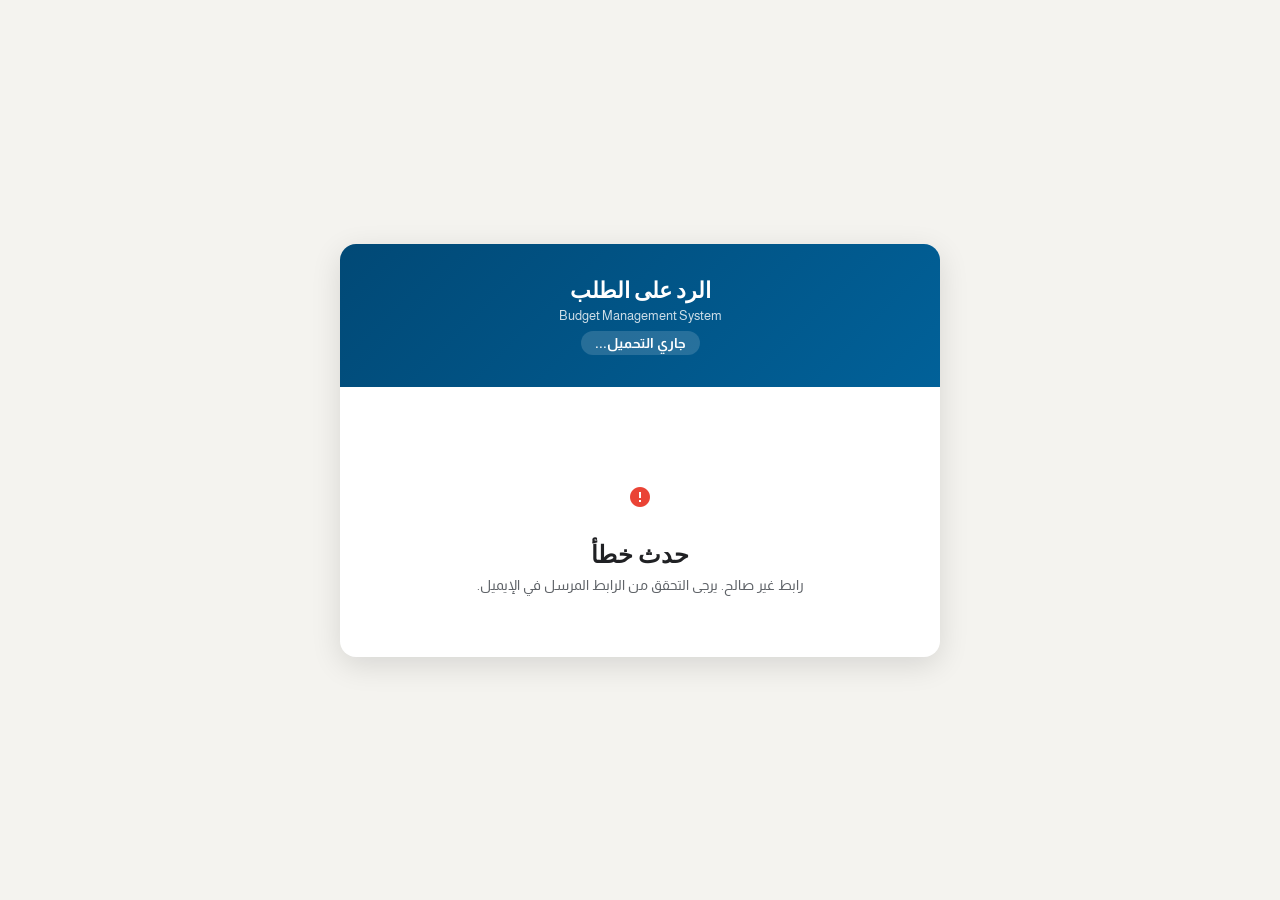
<file: reply.html>
<!DOCTYPE html>
<html dir="rtl" lang="ar">
<head>
<meta charset="UTF-8">
<meta name="viewport" content="width=device-width, initial-scale=1.0">
<title>الرد على الطلب - نظام إدارة الطلبات</title>
<link href="https://fonts.googleapis.com/css2?family=Outfit:wght@300;400;500;600;700&family=Almarai:wght@300;400;700;800&display=swap" rel="stylesheet">
<link href="https://fonts.googleapis.com/icon?family=Material+Icons" rel="stylesheet">
<style>
  :root{--navy:#014976;--navy-light:#016199;--navy-dark:#012e52;--off-white:#F4F3EF;--amber:#FBAE42;--amber-light:#fcd08a;--text:#202124;--text-secondary:#5f6368;--text-muted:#80868b;--bg:var(--off-white);--card:#fff;--border:#dadce0;--success:#34a853;--error:#ea4335;--purple:#7b61ff;--space-xs:4px;--space-sm:8px;--space-md:16px;--space-lg:24px;--space-xl:32px;--space-2xl:48px;--radius-sm:6px;--radius-md:10px;--radius-lg:16px;--shadow-sm:0 1px 3px rgba(0,0,0,0.08);--shadow-md:0 4px 12px rgba(0,0,0,0.1);--shadow-lg:0 8px 30px rgba(0,0,0,0.12);--shadow-xl:0 12px 40px rgba(0,0,0,0.15);--transition:0.25s cubic-bezier(0.4,0,0.2,1)}
  *{margin:0;padding:0;box-sizing:border-box}
  body{font-family:'Almarai','Outfit',sans-serif;background:var(--bg);color:var(--text);min-height:100vh;display:flex;align-items:center;justify-content:center;padding:var(--space-lg)}
  .container{max-width:600px;width:100%}
  .card{background:var(--card);border-radius:var(--radius-lg);box-shadow:var(--shadow-lg);overflow:hidden;animation:slideUp 0.5s ease}
  .card-header{background:linear-gradient(135deg,var(--navy),var(--navy-light));color:white;padding:var(--space-xl) var(--space-lg);text-align:center}
  .card-header h1{font-family:'Outfit',sans-serif;font-size:22px;margin-bottom:var(--space-xs)}
  .card-header .subtitle{font-size:13px;opacity:0.8}
  .card-header .request-id{display:inline-block;background:rgba(255,255,255,0.15);padding:4px 14px;border-radius:20px;margin-top:var(--space-sm);font-size:14px;font-weight:600}
  .card-body{padding:var(--space-xl) var(--space-lg)}
  .info-grid{display:grid;grid-template-columns:1fr 1fr;gap:var(--space-md);margin-bottom:var(--space-xl)}
  .info-item{background:var(--off-white);padding:12px;border-radius:var(--radius-sm)}
  .info-item .label{font-size:11px;color:var(--text-muted);margin-bottom:3px}
  .info-item .value{font-size:14px;font-weight:700;color:var(--text)}
  .status-badge{display:inline-block;padding:5px 16px;border-radius:20px;font-size:13px;font-weight:600;color:white}
  .status-New{background:#3498DB}
  .status-Under{background:#F39C12}
  .status-Approved{background:#2ECC71}
  .status-Rejected{background:#E74C3C}
  .status-Completed{background:#2ECC71}
  .form-group{margin-bottom:var(--space-lg)}
  .form-label{display:block;font-size:14px;font-weight:700;color:var(--text);margin-bottom:var(--space-sm)}
  .form-textarea{width:100%;min-height:120px;padding:14px;border:2px solid var(--border);border-radius:var(--radius-md);font-family:'Almarai',sans-serif;font-size:14px;color:var(--text);resize:vertical;transition:var(--transition);background:var(--card)}
  .form-textarea:focus{outline:none;border-color:var(--navy);box-shadow:0 0 0 3px rgba(1,73,118,0.1)}
  .btn{display:inline-flex;align-items:center;gap:var(--space-sm);padding:12px 28px;border:none;border-radius:var(--radius-md);font-family:'Almarai',sans-serif;font-size:15px;font-weight:700;cursor:pointer;transition:var(--transition)}
  .btn-amber{background:var(--amber);color:var(--navy-dark)}
  .btn-amber:hover{background:#e5a03d;transform:translateY(-1px);box-shadow:var(--shadow-md)}
  .btn:disabled{opacity:0.5;cursor:not-allowed;transform:none}
  .btn .material-icons{font-size:18px}
  .success-msg{text-align:center;padding:var(--space-xl);animation:slideUp 0.4s ease}
  .success-msg .icon{font-size:64px;color:var(--success);margin-bottom:var(--space-md)}
  .success-msg h2{font-family:'Outfit',sans-serif;color:var(--text);margin-bottom:var(--space-sm)}
  .success-msg p{color:var(--text-secondary);font-size:14px}
  .error-msg{text-align:center;padding:var(--space-xl);animation:slideUp 0.4s ease}
  .error-msg .icon{font-size:64px;color:var(--error);margin-bottom:var(--space-md)}
  .error-msg h2{font-family:'Outfit',sans-serif;color:var(--text);margin-bottom:var(--space-sm)}
  .error-msg p{color:var(--text-secondary);font-size:14px}
  .loading{text-align:center;padding:var(--space-2xl);color:var(--text-secondary)}
  .spinner{width:40px;height:40px;border:3px solid var(--border);border-top-color:var(--navy);border-radius:50%;animation:spin 0.8s linear infinite;margin:0 auto var(--space-md)}
  @keyframes spin{to{transform:rotate(360deg)}}
  @keyframes slideUp{from{opacity:0;transform:translateY(20px)}to{opacity:1;transform:translateY(0)}}
  .invalid-email{background:#fff3f3;border:1px solid #fcc;padding:var(--space-md);border-radius:var(--radius-sm);color:var(--error);text-align:center;margin-bottom:var(--space-lg);display:none}
  .replies-section{margin-top:var(--space-xl);border-top:2px solid var(--border);padding-top:var(--space-lg)}
  .replies-section h3{font-size:16px;font-weight:700;color:var(--navy);margin-bottom:var(--space-md);display:flex;align-items:center;gap:var(--space-sm)}
  .reply-item{background:var(--off-white);border-right:4px solid var(--amber);padding:14px;margin-bottom:var(--space-md);border-radius:var(--radius-sm)}
  .reply-item .reply-meta{font-size:11px;color:var(--text-muted);margin-bottom:6px;display:flex;justify-content:space-between}
  .reply-item .reply-from{font-weight:700;color:var(--navy)}
  .reply-item .reply-body{color:var(--text);line-height:1.7;font-size:14px}
  .reply-item .reply-edit{margin-top:8px;display:flex;gap:8px;align-items:center}
  .reply-item .reply-edit input{flex:1;padding:10px;border:2px solid var(--border);border-radius:var(--radius-sm);font-family:'Almarai',sans-serif;font-size:13px}
  .reply-item .reply-edit input:focus{outline:none;border-color:var(--navy)}
  .btn-sm{padding:6px 14px;font-size:12px;border-radius:var(--radius-sm)}
  .btn-navy{background:var(--navy);color:white}
  .btn-navy:hover{background:var(--navy-light)}
  .no-replies{color:var(--text-muted);font-size:13px;text-align:center;padding:var(--space-md)}
</style>
</head>
<body>
<div class="container">
  <div class="card">
    <div class="card-header">
      <h1>الرد على الطلب</h1>
      <div class="subtitle">Budget Management System</div>
      <div class="request-id" id="displayRequestId">جاري التحميل...</div>
    </div>
    <div class="card-body" id="cardBody">
      <div class="loading" id="loadingState">
        <div class="spinner"></div>
        <p>جاري تحميل بيانات الطلب...</p>
      </div>
      <div id="invalidEmailMsg" class="invalid-email">
        <span class="material-icons" style="vertical-align:middle">error</span>
        البريد الإلكتروني غير متطابق مع بيانات مقدم الطلب
      </div>
      <div id="replyForm" style="display:none">
        <div class="info-grid">
          <div class="info-item"><div class="label">مقدم الطلب</div><div class="value" id="infoName">-</div></div>
          <div class="info-item"><div class="label">نوع الطلب</div><div class="value" id="infoType">-</div></div>
          <div class="info-item"><div class="label">القطاع</div><div class="value" id="infoSector">-</div></div>
          <div class="info-item"><div class="label">الحالة</div><div class="value" id="infoStatus">-</div></div>
        </div>
        <div id="repliesList"></div>
        <div class="form-group">
          <label class="form-label" for="replyBody"><span class="material-icons" style="vertical-align:middle;font-size:18px;color:var(--amber)">chat</span> ردك</label>
          <textarea id="replyBody" class="form-textarea" placeholder="اكتب ردك هنا..."></textarea>
        </div>
        <button class="btn btn-amber" id="submitReplyBtn" onclick="submitReply()" style="width:100%;justify-content:center">
          <span class="material-icons">send</span> إرسال الرد
        </button>
      </div>
      <div id="successResult" class="success-msg" style="display:none">
        <div class="icon"><span class="material-icons">check_circle</span></div>
        <h2 id="successTitle">تم إرسال ردك بنجاح</h2>
        <p id="successText">شكراً لتواصلك معنا. سيتم مراجعة ردك من قبل الإدارة.</p>
      </div>
      <div id="errorResult" class="error-msg" style="display:none">
        <div class="icon"><span class="material-icons">error</span></div>
        <h2>حدث خطأ</h2>
        <p id="errorText">يرجى المحاولة مرة أخرى</p>
      </div>
    </div>
  </div>
</div>

<script>
var API_URL = 'https://script.google.com/macros/s/AKfycbyc3P0K2iBe7fG4-ncbTZ4qEeOvXdKf_UBwPBBEYs29qGY05MVmAZ7TkEL-O5nSnsfX7w/exec';
var params = new URLSearchParams(window.location.search);
var requestId = params.get('requestId') || '';
var email = params.get('email') || '';

(function init() {
  if (!requestId || !email) {
    document.getElementById('loadingState').style.display = 'none';
    document.getElementById('errorResult').style.display = 'block';
    document.getElementById('errorText').textContent = 'رابط غير صالح. يرجى التحقق من الرابط المرسل في الإيميل.';
    return;
  }
  loadRequestInfo();
})();

function loadRequestInfo() {
  var url = API_URL + '?action=getRequestPublic&requestId=' + encodeURIComponent(requestId);
  fetch(url)
    .then(function(r) { return r.text(); })
    .then(function(text) {
      var result = JSON.parse(text);
      if (result.success && result.data) {
        var req = result.data;
        document.getElementById('displayRequestId').textContent = req.requestId;
        document.getElementById('infoName').textContent = req.requesterName || '-';
        document.getElementById('infoType').textContent = req.requestType || '-';
        document.getElementById('infoSector').textContent = req.sector || '-';
        var st = req.status || 'New';
        var labels = {'New':'جديد','Under Review':'قيد المراجعة','Approved':'معتمد','Rejected':'مرفوض','Completed':'مكتمل'};
        var stEl = document.getElementById('infoStatus');
        stEl.innerHTML = '<span class="status-badge status-' + st.replace(' ','') + '">' + (labels[st] || st) + '</span>';
        document.getElementById('loadingState').style.display = 'none';
        if (req.requesterEmail !== email) {
          document.getElementById('invalidEmailMsg').style.display = 'block';
          document.getElementById('submitReplyBtn').disabled = true;
        } else {
          document.getElementById('replyForm').style.display = 'block';
          renderReplies(req.replies || []);
        }
      } else {
        document.getElementById('loadingState').style.display = 'none';
        document.getElementById('errorResult').style.display = 'block';
        document.getElementById('errorText').textContent = result.error || 'طلب غير موجود';
      }
    })
    .catch(function() {
      document.getElementById('loadingState').style.display = 'none';
      document.getElementById('errorResult').style.display = 'block';
      document.getElementById('errorText').textContent = 'خطأ في الاتصال بالخادم';
    });
}

function renderReplies(replies) {
  var el = document.getElementById('repliesList');
  if (!replies || replies.length === 0) {
    el.innerHTML = '<div class="replies-section"><h3><span class="material-icons">history</span> الردود السابقة</h3><div class="no-replies">لا توجد ردود سابقة</div></div>';
    return;
  }
  var h = '<div class="replies-section"><h3><span class="material-icons">history</span> الردود السابقة (' + replies.length + ')</h3>';
  replies.forEach(function(r, i) {
    var from = r.from || '';
    var isRequester = from === email;
    var fromLabel = isRequester ? 'أنت' : 'الإدارة';
    var date = '';
    try { date = new Date(r.timestamp).toLocaleString('ar-EG', {year:'numeric',month:'short',day:'numeric',hour:'2-digit',minute:'2-digit'}); } catch(e) { date = r.timestamp || ''; }
    var body = r.body || '';
    h += '<div class="reply-item">';
    h += '<div class="reply-meta"><span class="reply-from">' + fromLabel + '</span><span>' + date + '</span></div>';
    h += '<div class="reply-body">' + escHtml(body) + '</div>';
    if (isRequester) {
      h += '<div class="reply-edit"><input type="text" id="editReply_' + i + '" value="' + escAttr(body) + '" placeholder="عدّل ردك..."><button class="btn btn-navy btn-sm" onclick="updateReply(' + i + ', \'' + escAttr(body).replace(/'/g, "\\'") + '\')"><span class="material-icons" style="font-size:14px">edit</span> تعديل</button></div>';
    }
    h += '</div>';
  });
  h += '</div>';
  el.innerHTML = h;
}

function escHtml(t) { if (!t) return ''; var d = document.createElement('div'); d.textContent = t; return d.innerHTML; }
function escAttr(t) { return (t||'').replace(/&/g,'&amp;').replace(/"/g,'&quot;').replace(/'/g,'&#39;').replace(/</g,'&lt;').replace(/>/g,'&gt;'); }

function submitReply() {
  var body = document.getElementById('replyBody').value.trim();
  if (!body) { alert('يرجى كتابة رد'); return; }
  var btn = document.getElementById('submitReplyBtn');
  btn.disabled = true;
  btn.innerHTML = '<div class="spinner" style="width:20px;height:20px;border-width:2px;margin:0"></div> جاري الإرسال...';

  var url = API_URL + '?action=requesterReply&requestId=' + encodeURIComponent(requestId) + '&email=' + encodeURIComponent(email) + '&replyBody=' + encodeURIComponent(body);
  fetch(url)
    .then(function(r) { return r.text(); })
    .then(function(text) {
      var result = JSON.parse(text);
      if (result.success) {
        document.getElementById('replyForm').style.display = 'none';
        document.getElementById('successResult').style.display = 'block';
        document.getElementById('successTitle').textContent = 'تم إرسال ردك بنجاح';
        document.getElementById('successText').textContent = 'شكراً لتواصلك معنا. سيتم مراجعة ردك من قبل الإدارة.';
      } else {
        document.getElementById('errorResult').style.display = 'block';
        document.getElementById('errorText').textContent = result.error || 'حدث خطأ أثناء إرسال الرد';
        btn.disabled = false;
        btn.innerHTML = '<span class="material-icons">send</span> إرسال الرد';
      }
    })
    .catch(function() {
      document.getElementById('errorResult').style.display = 'block';
      document.getElementById('errorText').textContent = 'خطأ في الاتصال بالخادم';
      btn.disabled = false;
      btn.innerHTML = '<span class="material-icons">send</span> إرسال الرد';
    });
}

function updateReply(index, oldBody) {
  var newBody = document.getElementById('editReply_' + index).value.trim();
  if (!newBody) { alert('لا يمكن إرسال رد فارغ'); return; }
  if (newBody === oldBody) { alert('لم يتم تغيير النص'); return; }
  var url = API_URL + '?action=requesterReply&requestId=' + encodeURIComponent(requestId) + '&email=' + encodeURIComponent(email) + '&replyBody=' + encodeURIComponent(newBody);
  fetch(url)
    .then(function(r) { return r.text(); })
    .then(function(text) {
      var result = JSON.parse(text);
      if (result.success) {
        document.getElementById('replyForm').style.display = 'none';
        document.getElementById('successResult').style.display = 'block';
        document.getElementById('successTitle').textContent = 'تم تعديل ردك بنجاح';
        document.getElementById('successText').textContent = 'تم تحديث ردك وسيتم مراجعته من قبل الإدارة.';
      } else {
        alert(result.error || 'حدث خطأ أثناء التعديل');
      }
    })
    .catch(function() { alert('خطأ في الاتصال بالخادم'); });
}
</script>
</body>
</html>
</file>
